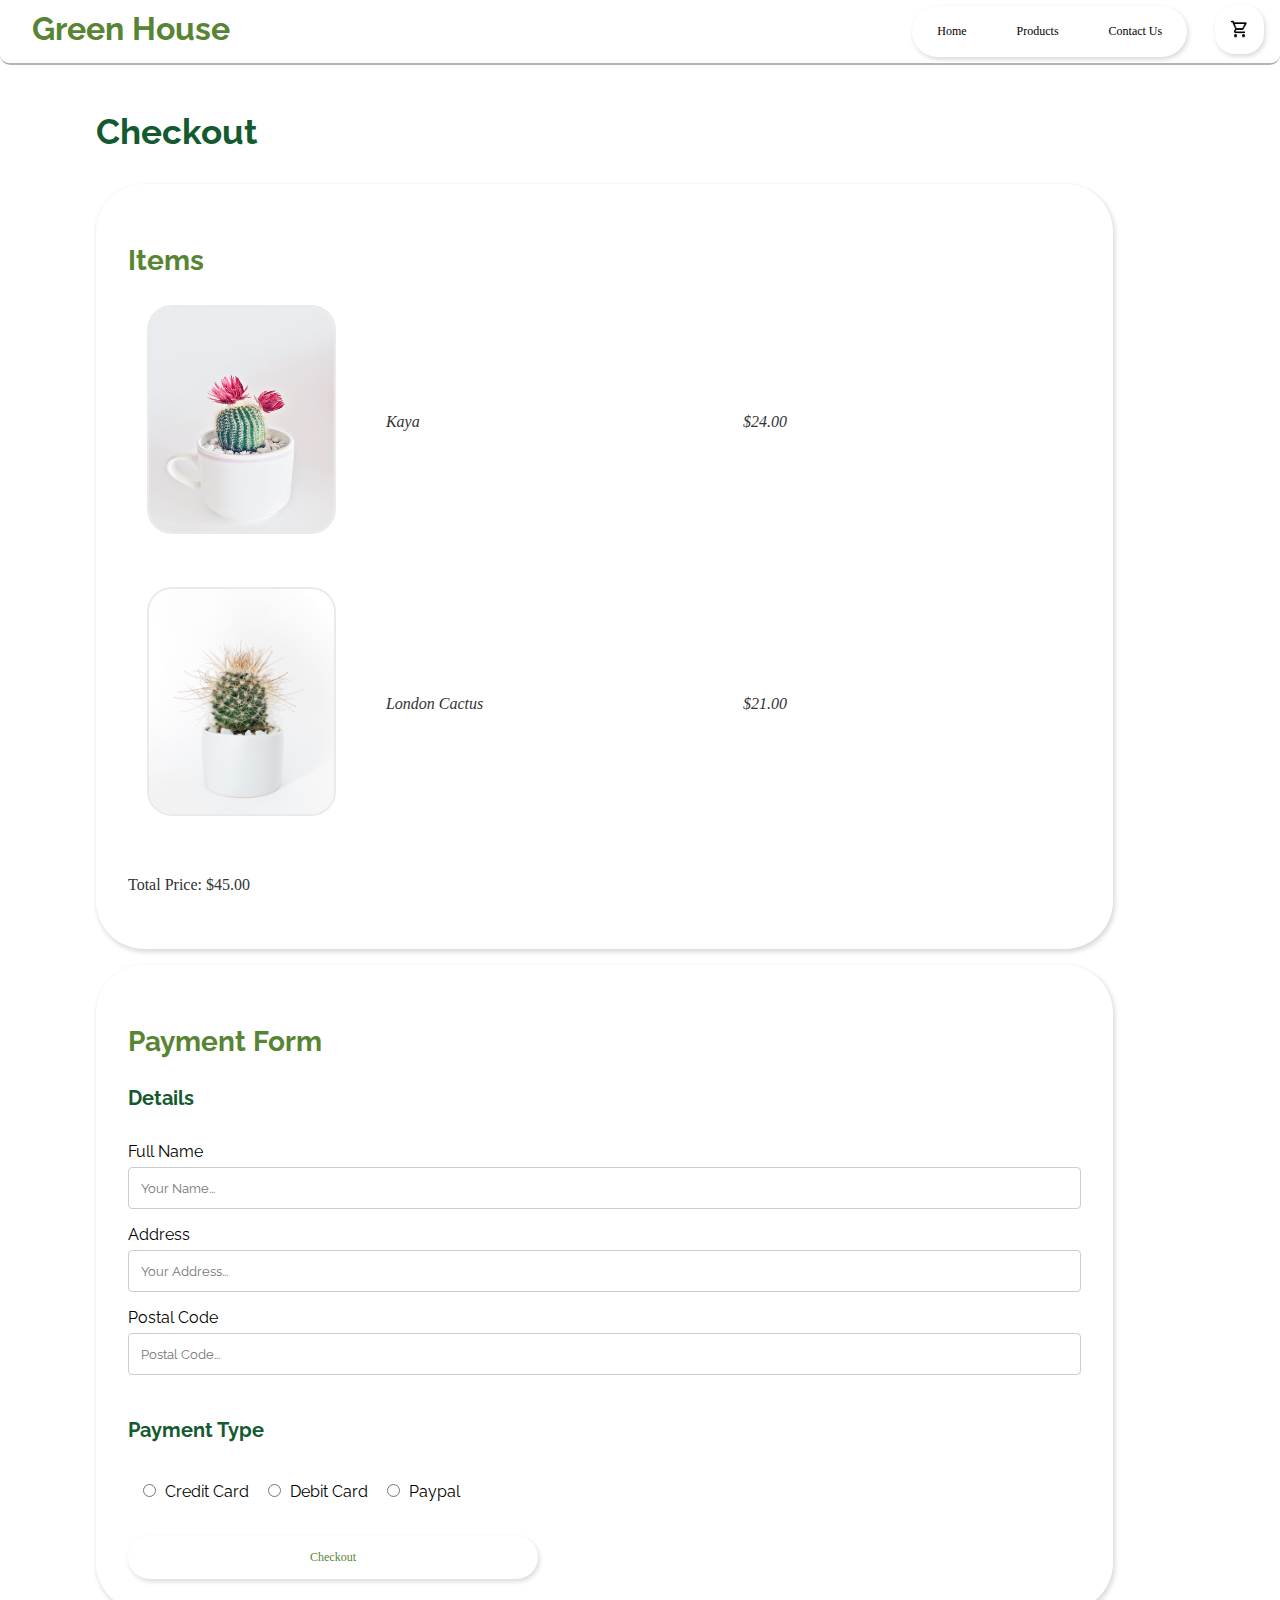
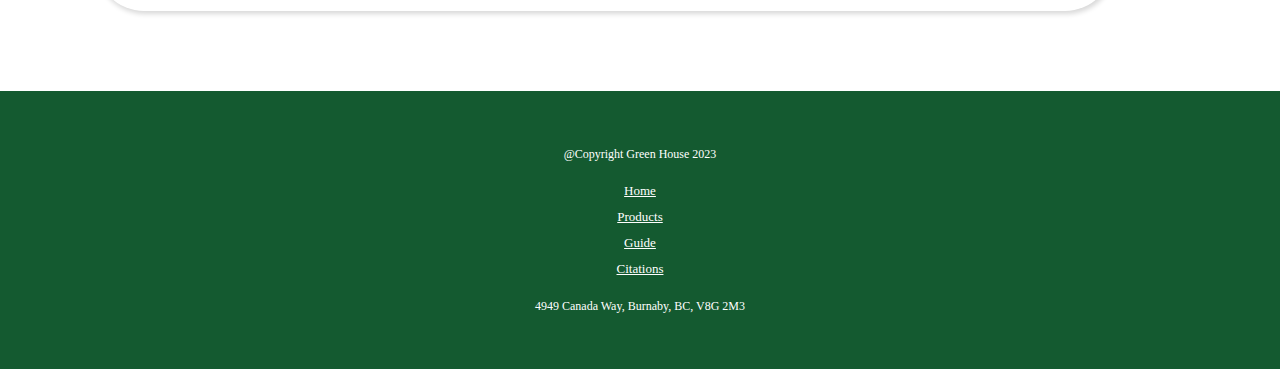
<file: checkout.html>
<!DOCTYPE html>
<html lang="en">
  <head>
    <meta charset="utf-8">
    <meta name="viewport" content="width=device-width, initial-scale=1">
    <title>P02 - Style Guide Template</title>
    <link href="css/main.css" rel="stylesheet">
    <script src="js/dropdown.js"></script>
  </head>
  <body>
    <header>
      <h1><a href="index.html" class="h1-link">Green House</a></h1>
      <nav>    
        <ul>   
          <li><a href="index.html">Home</a></li>
          <li><a href="product_listing.html">Products</a></li>
          <li><a href="contact_us.html">Contact Us</a></li>
        </ul>
      </nav>
      <a class="checkout-cart" href="checkout.html"> <img src="img/cart.png"
        alt = "image of a checkout cart" width="40" height="20"></a>
    </header>

    <div class = "navbar-container">
      <div class = "navbar">
        <input type="checkbox" id="myCheck" onclick="myFunction()">
        <label for="myCheck"><img src="img/menu.png" alt = "hamburger menu" width="25" height="25"></label>
        <h1>Green House</h1>
        <a class="checkout-cart" href="checkout.html"> <img src="img/cart.png"
              alt = "cart" width="40" height="20">
        </a>
      </div>
      <nav id="dropdown" style="display:none">
          <ul>   
            <li><a href="index.html">Home</a></li>
            <li><a href="product_listing.html">Products</a></li>
            <li><a href="contact_us.html">Contact Us</a></li>
        </ul>
      </nav>
    </div>

    <div id="combined-elements">
      <section class="element">
        <h2>Checkout</h2>
        <div id="combined-elements-checkout">
          <section class="element-checkout">
              <h3>Items</h3>
              <div class="checkout-container">
                <div class="checkout-item">
                  <a class="image-link"  href="kaya_page.html"> <img src="img/pink.jpg" alt = "image of a small cactus with pink flowers" width="185" 
                    height="225"></a>
                  <p class="item-name">Kaya</p>
                  <p class="item-name">$24.00</p>
                </div>

                <div class="checkout-item">
                  <a class="image-link"  href="london_cactus_page.html"> <img src="img/london.jpg" alt = "image of a cactus with long thorns" width="185" 
                    height="225"></a>
                    <p class="item-name">London Cactus</p>
                    <p class="item-name">$21.00</p>
                </div>

                <p>Total Price: $45.00</p>
              </div>
          </section>

          <section class="element-checkout">
            <h3>Payment Form</h3>

            <h4>Details</h4>
              <label for = "name"> Full Name</label>
              <input type="text" name = "name" id = "name" placeholder="Your Name...">
              <label for = "address"> Address</label>
              <input type="text" name = "address" id = "address" placeholder="Your Address..."> 
              <label for = "postal"> Postal Code</label>
              <input type="text" name = "postal" id = "postal" placeholder="Postal Code..."> 

              <h4>Payment Type</h4>
              <div id = "payment-radio">
                <input type="radio" id="visa" name="payment-method">
                <label for="visa">Credit Card</label>
                <input type="radio" id="debit" name="payment-method">
                <label for="debit">Debit Card</label>
                <input type="radio" id="pay" name="payment-method">
                <label for="pay">Paypal</label><br>
              </div>

              <a class="button-nav" href="#">Checkout</a>
          </section>
        </div>
      </section>
    </div>
    
    <footer>
      <div id = "footer-content">
        <p>@Copyright Green House 2023</p>
        <a href="index.html">Home</a>
        <a href="product_listing.html">Products</a>
        <a href="styleguide.html">Guide</a>
        <a href="citations.html">Citations</a>
        <p>4949 Canada Way, Burnaby, BC, V8G 2M3</p>
      </div>
    </footer>
  </body>

</html>
</file>
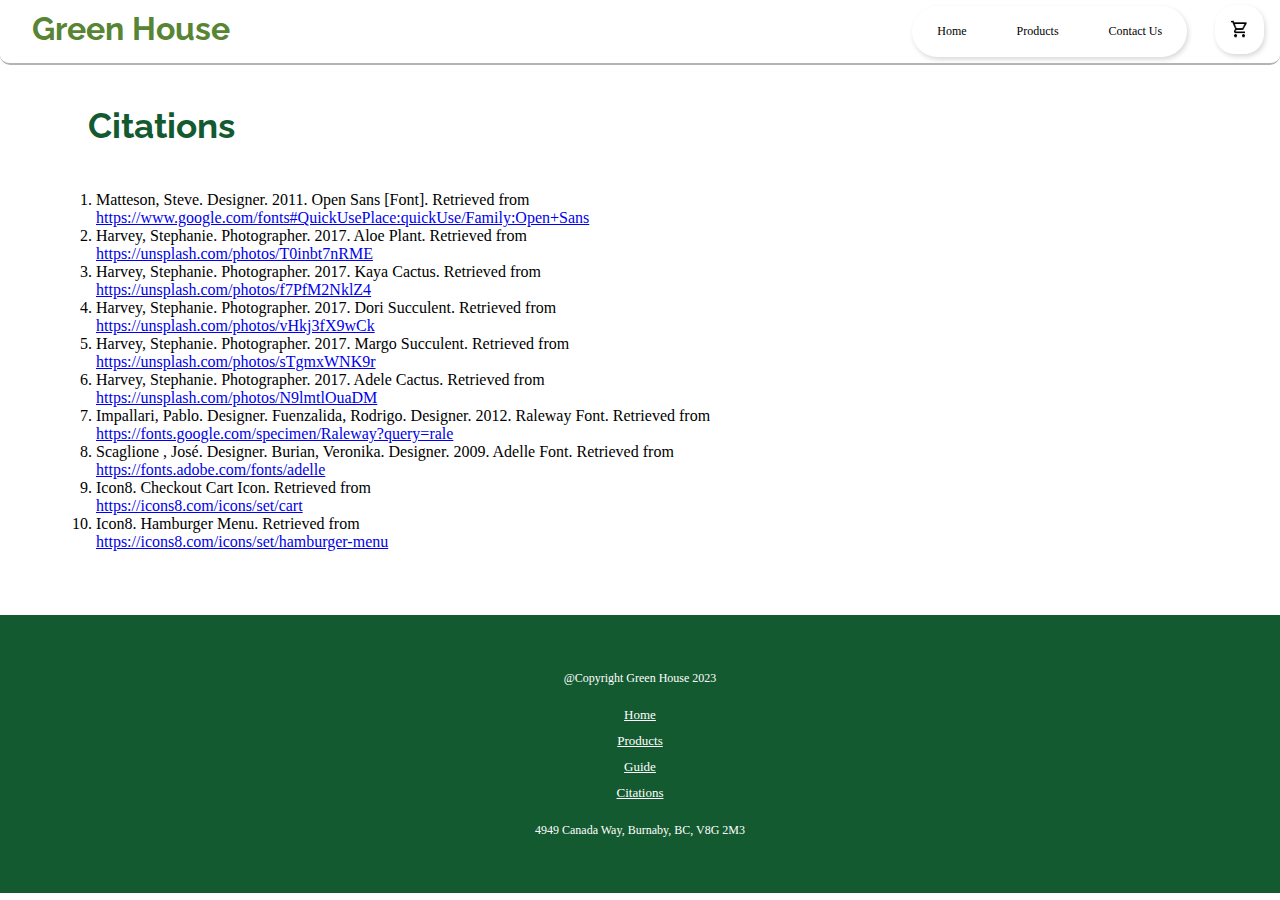
<file: citations.html>
<!DOCTYPE html>
<html lang="en">
  <head>
    <meta charset="utf-8">
    <meta name="viewport" content="width=device-width, initial-scale=1">
    <title>Green House</title>
    <link href="css/main.css" rel="stylesheet">
    <script src="dropdown.js"></script>
  </head>

  <body>
    <header>
      <h1>Green House</h1>
      <nav>    
        <ul>   
          <li><a href="index.html">Home</a></li>
          <li><a href="product_listing.html">Products</a></li>
          <li><a href="contact_us.html">Contact Us</a></li>
        </ul> 
      </nav>
      <a class="checkout-cart" href="checkout.html"> <img src="img/cart.png"
        alt = "image of a checkout cart" width="40" height="20"></a> 
  </header>

  <div class = "navbar-container">
    <div class = "navbar">
      <input type="checkbox" id="myCheck" onclick="myFunction()">
      <label for="myCheck"><img src="img/menu.png" alt = "hamburger menu" width="25" height="25"></label>
      <h1>Green House</h1>
      <a class="checkout-cart" href="checkout.html"> <img src="img/cart.png"
            alt = "cart" width="40" height="20">
      </a>
    </div>
    <nav id="dropdown" style="display:none">
        <ul>   
          <li><a href="index.html">Home</a></li>
          <li><a href="product_listing.html">Products</a></li>
          <li><a href="contact_us.html">Contact Us</a></li>
      </ul>
    </nav>
  </div>

  <h2 class="h2-headings">Citations</h2>
    <div id="citations">
      <ol>
        <li>Matteson, Steve. Designer. 2011. <strong>Open Sans [Font]</strong>. Retrieved from <a href="https://www.google.com/fonts#QuickUsePlace:quickUse/Family:Open+Sans">https://www.google.com/fonts#QuickUsePlace:quickUse/Family:Open+Sans</a></li>
        <li>Harvey, Stephanie. Photographer. 2017. Aloe Plant. Retrieved from <a href= "https://unsplash.com/photos/T0inbt7nRME">https://unsplash.com/photos/T0inbt7nRME</a></li>
        <li>Harvey, Stephanie. Photographer. 2017. Kaya Cactus. Retrieved from <a href= "https://unsplash.com/photos/f7PfM2NklZ4">https://unsplash.com/photos/f7PfM2NklZ4</a></li>
        <li>Harvey, Stephanie. Photographer. 2017. Dori Succulent. Retrieved from <a href= "https://unsplash.com/photos/vHkj3fX9wCk">https://unsplash.com/photos/vHkj3fX9wCk</a></li>
        <li>Harvey, Stephanie. Photographer. 2017. Margo Succulent. Retrieved from <a href= "https://unsplash.com/photos/sTgmxWNK9rY">https://unsplash.com/photos/sTgmxWNK9r</a></li>
        <li>Harvey, Stephanie. Photographer. 2017. Adele Cactus. Retrieved from <a href= "https://unsplash.com/photos/N9lmtlOuaDM">https://unsplash.com/photos/N9lmtlOuaDM</a></li>
        <li> Impallari, Pablo. Designer. Fuenzalida, Rodrigo. Designer. 2012. Raleway Font. Retrieved from <a href = https://fonts.google.com/specimen/Raleway> https://fonts.google.com/specimen/Raleway?query=rale </a> </li>
        <li> Scaglione , José. Designer. Burian, Veronika. Designer. 2009. Adelle Font. Retrieved from <a href = https://fonts.adobe.com/fonts/adelle> https://fonts.adobe.com/fonts/adelle </a> </li>
        <li> Icon8. Checkout Cart Icon. Retrieved from <a href = https://icons8.com/icons/set/cart> https://icons8.com/icons/set/cart </a> </li>
        <li> Icon8. Hamburger Menu. Retrieved from <a href = https://icons8.com/icons/set/hamburger-menu> https://icons8.com/icons/set/hamburger-menu </a> </li>
      </ol>
    </div>

    <footer>
        <div id = "footer-content">
          <p>@Copyright Green House 2023</p>
          <a href="index.html">Home</a>
          <a href="product_listing.html">Products</a>
          <a href="styleguide.html">Guide</a>
          <a href="citations.html">Citations</a>
          <p>4949 Canada Way, Burnaby, BC, V8G 2M3</p>
        </div>
      </footer>

  </body>
</html>
</file>
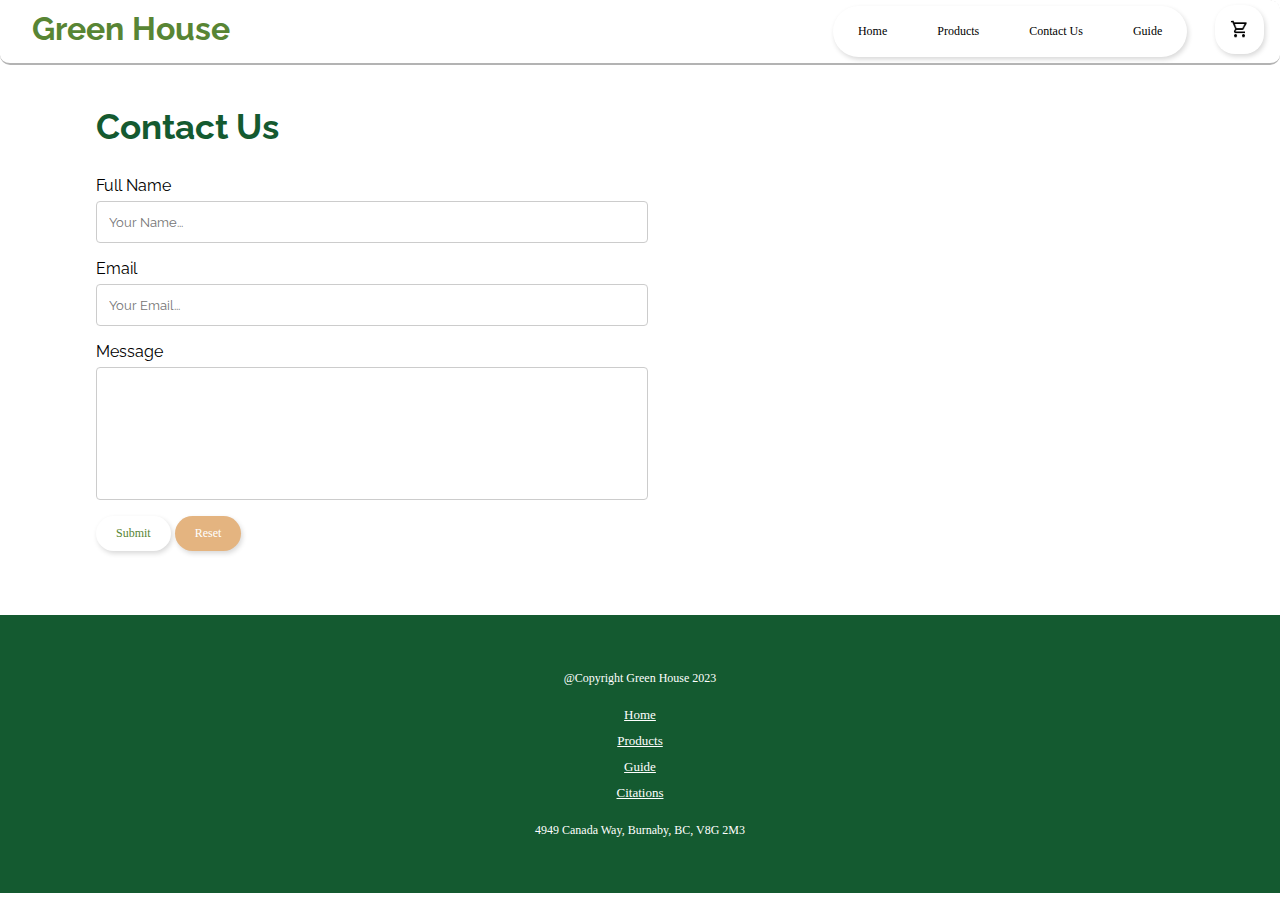
<file: contact_us.html>
<!DOCTYPE html>
<html lang="en">
  <head>

    <meta charset="utf-8">
    <meta name="viewport" content="width=device-width, initial-scale=1">
    <title>Green House</title>
    <link href="css/main.css" rel="stylesheet">
    <script src="js/dropdown.js"></script>

  </head>
  <body>
    <header>
      <h1>Green House</h1>
      <nav>    
        <ul>   
          <li><a href="index.html">Home</a></li>
          <li><a href="product_listing.html">Products</a></li>
          <li><a href="contact_us.html">Contact Us</a></li>
          <li id="guide_nav"><a href="styleguide.html">Guide</a></li>
        </ul>
      </nav>
      <a class="checkout-cart" href="checkout.html"> <img src="img/cart.png"
        alt = "image of a checkout cart" width="40" height="20"></a>
    </header>

    <div class = "navbar-container">
      <div class = "navbar">
        <input type="checkbox" id="myCheck" onclick="myFunction()">
        <label for="myCheck"><img src="img/menu.png" alt = "hamburger menu" width="25" height="25"></label>
        <h1>Green House</h1>
        <a class="checkout-cart" href="checkout.html"> <img src="img/cart.png"
              alt = "cart" width="40" height="20">
        </a>
      </div>
      <nav id="dropdown" style="display:none">
          <ul>   
            <li><a href="index.html">Home</a></li>
            <li><a href="product_listing.html">Products</a></li>
            <li><a href="contact_us.html">Contact Us</a></li>
            <li><a href="styleguide.html">Guide</a></li>
        </ul>
      </nav>
    </div>

    <div class="element-home">
        <div class="element-contact">
          <h2>Contact Us</h2>
              <label for = "name"> Full Name</label>
              <input type="text" name = "name" id = "name" placeholder="Your Name...">
              <label for = "email"> Email</label>
              <input type="text" name = "email" id = "email" placeholder="Your Email..."> 
              <label for = "message"> Message</label>
              <input type="text" name = "message" id = "message"> 
  
              <input type="submit" name="submit" value="Submit">
              <input type="reset" name="reset" value="Reset">
        </div>
      </div>

      <footer>
        <div id = "footer-content">
          <p>@Copyright Green House 2023</p>
          <a href="index.html">Home</a>
          <a href="product_listing.html">Products</a>
          <a href="styleguide.html">Guide</a>
          <a href="citations.html">Citations</a>
          <p>4949 Canada Way, Burnaby, BC, V8G 2M3</p>
        </div>
      </footer>
  </body>
</html>
</file>
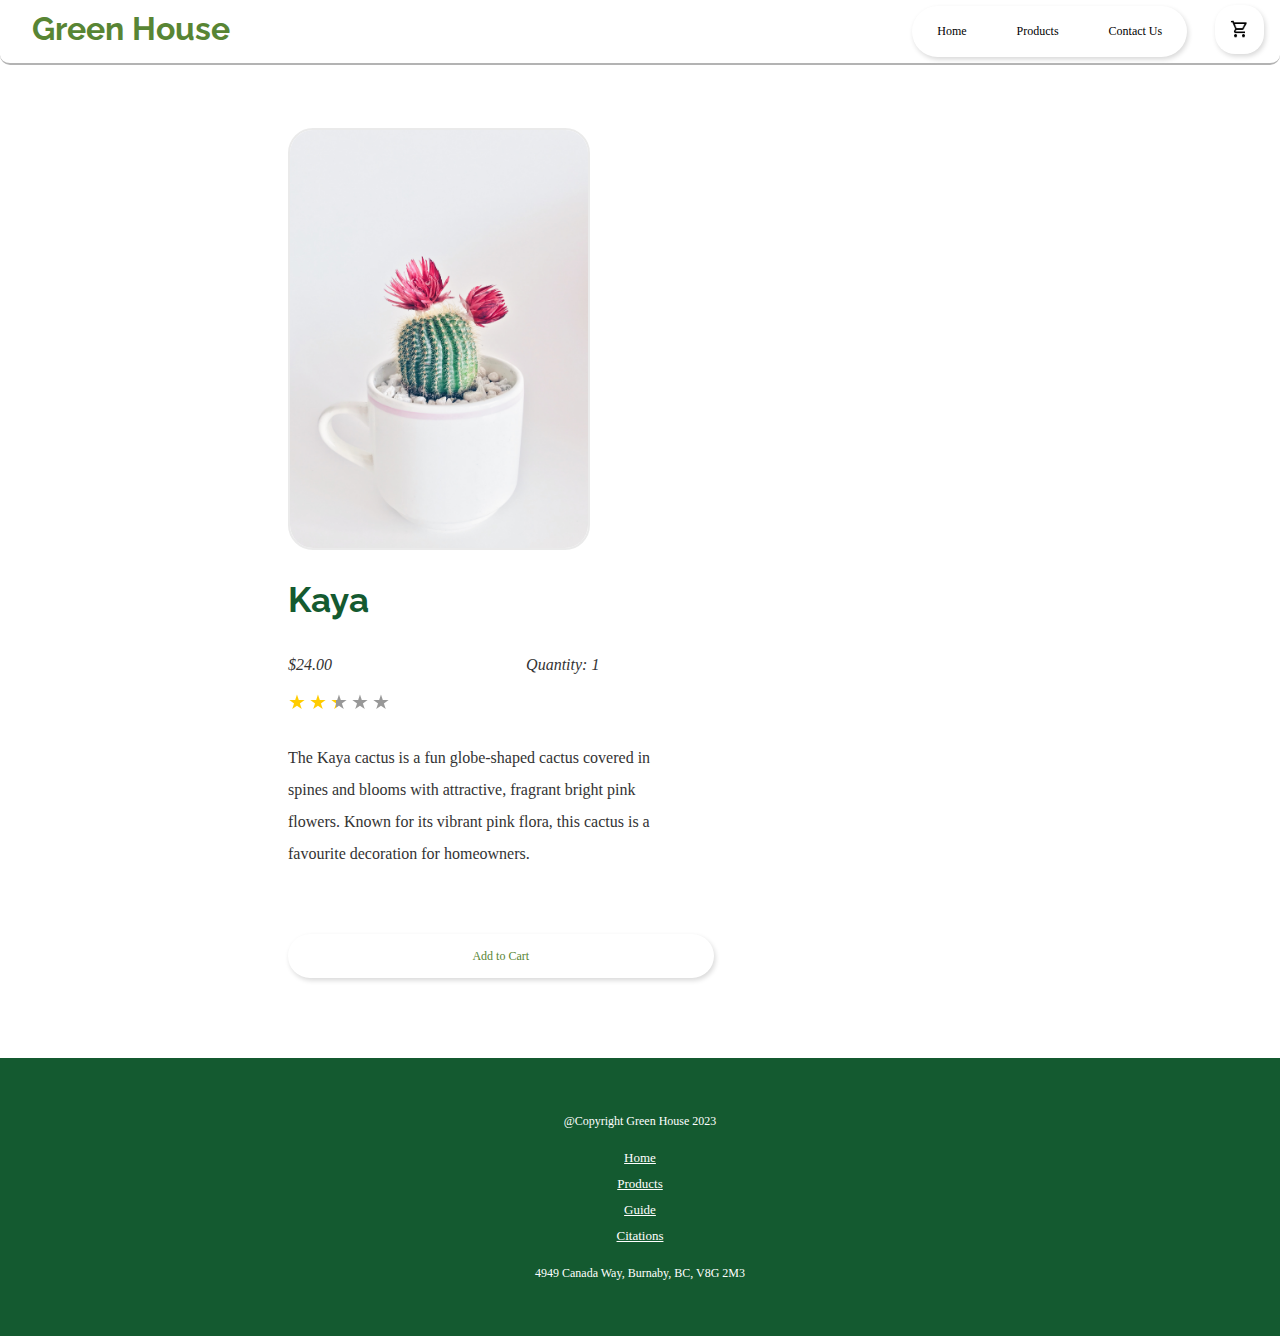
<file: kaya_page.html>
<!DOCTYPE html>
<html lang="en">
  <head>
    <meta charset="utf-8">
    <meta name="viewport" content="width=device-width, initial-scale=1">
    <title>P02 - Style Guide Template</title>
    <link href="css/main.css" rel="stylesheet">
    <script src="js/dropdown.js"></script>
  </head>

  <body>
    <header>
      <h1><a href="index.html" class="h1-link">Green House</a></h1>
      <nav>    
        <ul>   
          <li><a href="index.html">Home</a></li>
          <li><a href="product_listing.html">Products</a></li>
          <li><a href="contact_us.html">Contact Us</a></li>
        </ul> 
      </nav>
      <a class="checkout-cart" href="checkout.html"> <img src="img/cart.png"
        alt = "image of a checkout cart" width="40" height="20"></a>
      
    </header>

    <div class = "navbar-container">
      <div class = "navbar">
        <input type="checkbox" id="myCheck" onclick="myFunction()">
        <label for="myCheck"><img src="img/menu.png" alt = "hamburger menu" width="25" height="25"></label>
        <h1>Green House</h1>
        <a class="checkout-cart" href="checkout.html"> <img src="img/cart.png"
              alt = "cart" width="40" height="20">
        </a>
      </div>
      <nav id="dropdown" style="display:none">
          <ul>   
            <li><a href="index.html">Home</a></li>
            <li><a href="product_listing.html">Products</a></li>
            <li><a href="contact_us.html">Contact Us</a></li>
        </ul>
      </nav>
    </div>

    <div id="product_page">
        <img src="img/pink.jpg" alt = "image of a cactus with long thorns" width="300" 
            height="350">
        <section id="product_details">
            <h2>Kaya</h2>
            <div id="price-quantity-container">
              <p id="price">$24.00</p>
              <p id="quantity"> Quantity: 1</p>
            </div>

            <div class="Stars" style="--rating: 2.3;"></div>
            
            <p id="product_description">The Kaya cactus is a fun globe-shaped cactus covered in
              spines and blooms with attractive, fragrant bright pink flowers.
              Known for its vibrant pink flora, this cactus is a favourite decoration for homeowners.</p>

            <a class="button-nav" href="checkout.html">Add to Cart</a>
        </section>
      </div>
    <footer>
      <div id = "footer-content">
        <p>@Copyright Green House 2023</p>
        <a href="index.html">Home</a>
        <a href="product_listing.html">Products</a>
        <a href="styleguide.html">Guide</a>
        <a href="citations.html">Citations</a>
        <p>4949 Canada Way, Burnaby, BC, V8G 2M3</p>
      </div>
    </footer>
  </body>



</html>
</file>
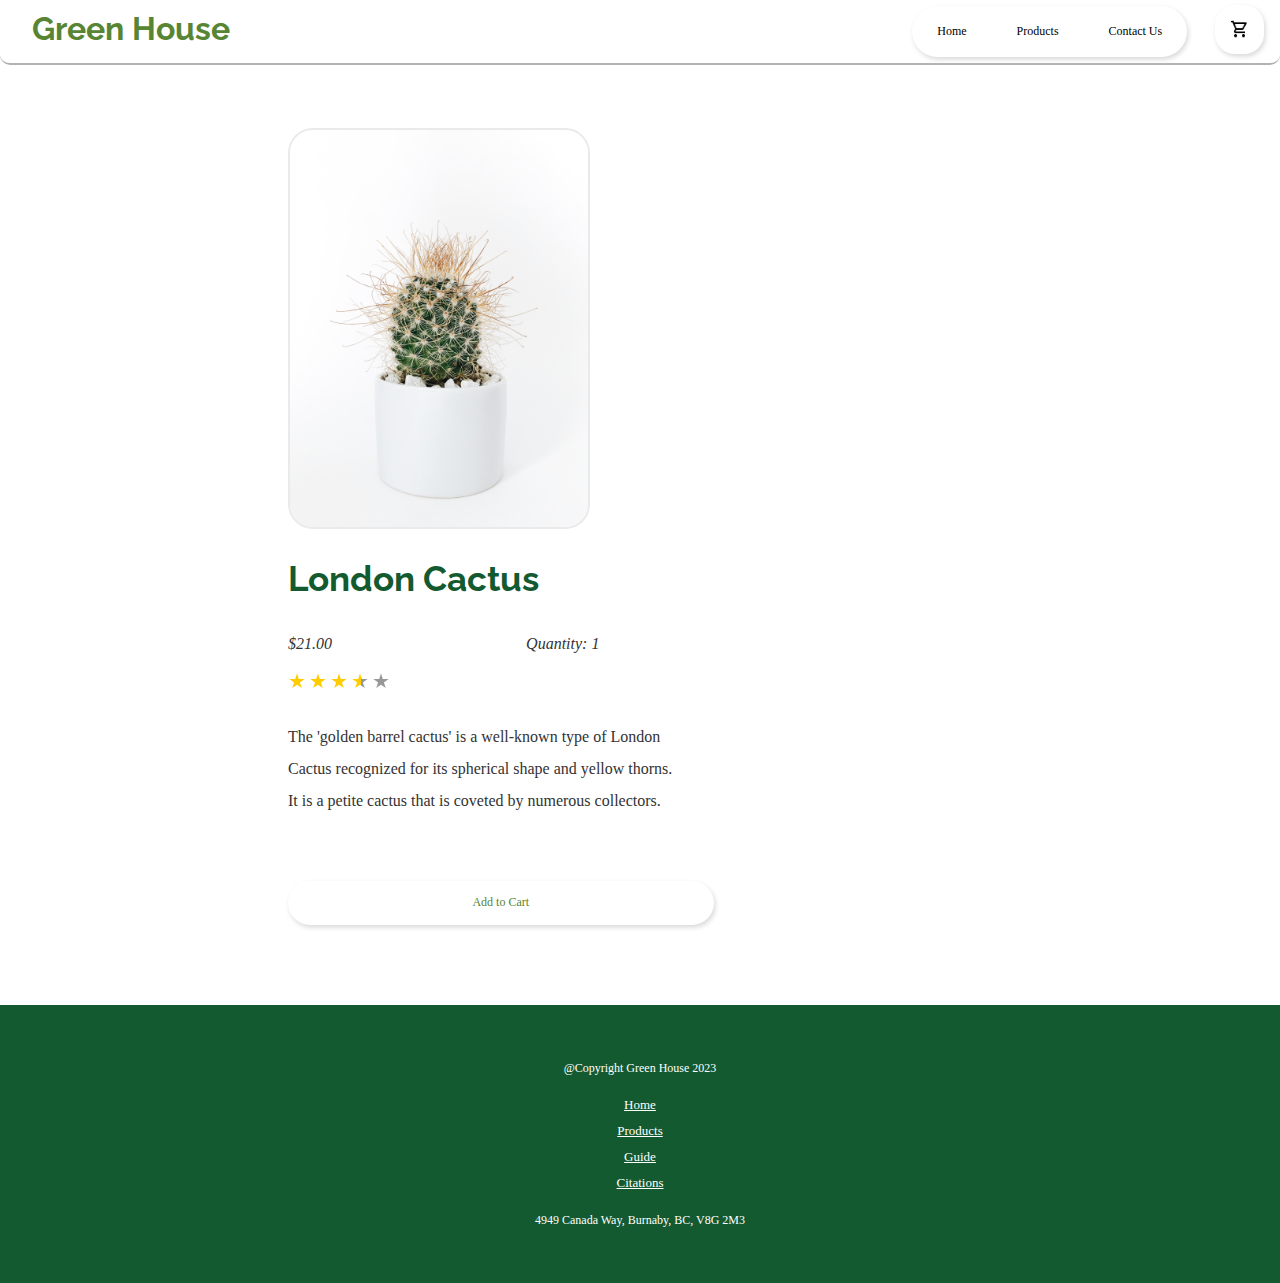
<file: london_cactus_page.html>
<!DOCTYPE html>
<html lang="en">
  <head>
    <meta charset="utf-8">
    <meta name="viewport" content="width=device-width, initial-scale=1">
    <title>P02 - Style Guide Template</title>
    <link href="css/main.css" rel="stylesheet">
    <script src="js/dropdown.js"></script>
  </head>

  <body>
    <header>
      <h1><a href="index.html" class="h1-link">Green House</a></h1>
      <nav>    
        <ul>   
          <li><a href="index.html">Home</a></li>
          <li><a href="product_listing.html">Products</a></li>
          <li><a href="contact_us.html">Contact Us</a></li>
        </ul> 
      </nav>
      <a class="checkout-cart" href="checkout.html"> <img src="img/cart.png"
        alt = "image of a checkout cart" width="40" height="20"></a>
      
    </header>

    <div class = "navbar-container">
      <div class = "navbar">
        <input type="checkbox" id="myCheck" onclick="myFunction()">
        <label for="myCheck"><img src="img/menu.png" alt = "hamburger menu" width="25" height="25"></label>
        <h1>Green House</h1>
        <a class="checkout-cart" href="checkout.html"> <img src="img/cart.png"
              alt = "cart" width="40" height="20">
        </a>
      </div>
      <nav id="dropdown" style="display:none">
          <ul>   
            <li><a href="index.html">Home</a></li>
            <li><a href="product_listing.html">Products</a></li>
            <li><a href="contact_us.html">Contact Us</a></li>
        </ul>
      </nav>
    </div>

    <div id="product_page">
        <img src="img/london.jpg" alt = "image of a cactus with long thorns" width="300" 
            height="350">
        <section id="product_details">
            <h2>London Cactus</h2>

            <div id="price-quantity-container">
              <p id="price">$21.00</p>
              <p id="quantity"> Quantity: 1</p>
            </div>

            <div class="Stars" style="--rating: 3.5;"></div>

            <p id="product_description">The 'golden barrel cactus' is a well-known type of London Cactus
              recognized for its spherical shape and yellow thorns. It is a petite cactus that is coveted by numerous collectors.</p>

            <a class="button-nav" href="checkout.html">Add to Cart</a>
        </section>
      </div>

    <footer>
      <div id = "footer-content">
        <p>@Copyright Green House 2023</p>
        <a href="index.html">Home</a>
        <a href="product_listing.html">Products</a>
        <a href="styleguide.html">Guide</a>
        <a href="citations.html">Citations</a>
        <p>4949 Canada Way, Burnaby, BC, V8G 2M3</p>
      </div>
    </footer>
  </body>



</html>
</file>
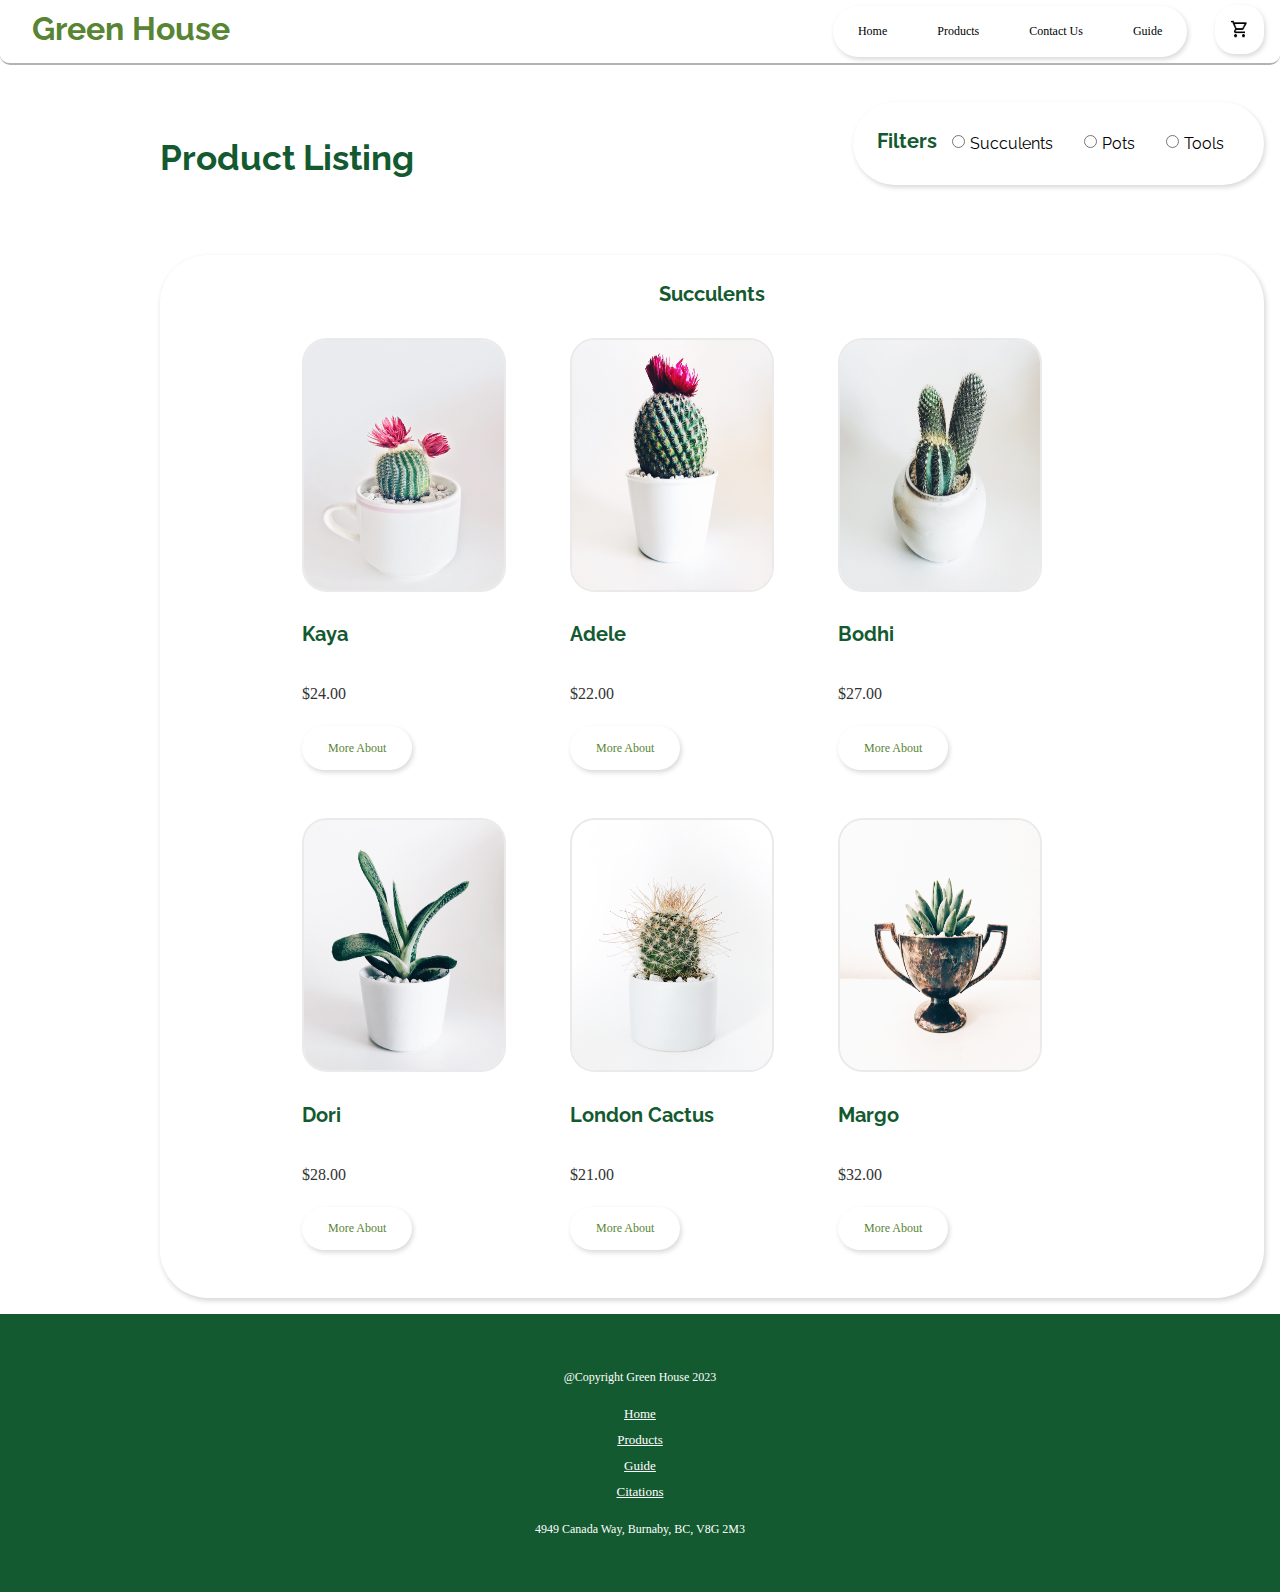
<file: product_listing.html>
<!DOCTYPE html>
<html lang="en">
  <head>
    <meta charset="utf-8">
    <meta name="viewport" content="width=device-width, initial-scale=1">
    <title>P02 - Style Guide Template</title>
    <link href="css/main.css" rel="stylesheet">
    <script src="js/dropdown.js"></script>
  </head>

  <body>
    <header>
      <h1>Green House</h1>
      <nav>    
        <ul>   
          <li><a href="index.html">Home</a></li>
          <li><a href="product_listing.html">Products</a></li>
          <li><a href="contact_us.html">Contact Us</a></li>
          <li id="guide_nav"><a href="styleguide.html">Guide</a></li>
        </ul> 
      </nav>
      <a class="checkout-cart" href="checkout.html"> <img src="img/cart.png"
        alt = "image of a checkout cart" width="40" height="20"></a>
      
    </header>

    <div class = "navbar-container">
      <div class = "navbar">
        <input type="checkbox" id="myCheck" onclick="myFunction()">
        <label for="myCheck"><img src="img/menu.png" alt = "hamburger menu" width="25" height="25"></label>
        <h1>Green House</h1>
        <a class="checkout-cart" href="checkout.html"> <img src="img/cart.png"
              alt = "cart" width="40" height="20">
        </a>
      </div>
      <nav id="dropdown" style="display:none">
          <ul>   
            <li><a href="index.html">Home</a></li>
            <li><a href="product_listing.html">Products</a></li>
            <li><a href="contact_us.html">Contact Us</a></li>
            <li><a href="styleguide.html">Guide</a></li>
        </ul>
      </nav>
    </div>

      <section id="product-listing-elements">
        <h2>Product Listing</h2>
          <div id="filters-container">
            <h4>Filters</h4>
            <div id="filters-content-container">
              <div class="filter-content">
                <input type="radio" id="succulent" name="filter-checked">
                <label for="succulent">Succulents</label>
              </div>
              <div class="filter-content">
                <input type="radio" id="pots" name="filter-checked">
                <label for="pots">Pots</label>
              </div>
                <div class="filter-content">
                <input type="radio" id="tools" name="filter-checked">
                <label for="tools">Tools</label>
              </div>
            </div>
          </div>

          <div class="products">
            <h4>Succulents</h4>
            <div class="elements-div">
              <div class="item-box">
                <a class="image-link"  href="kaya_page.html"> <img src="img/pink.jpg" alt = "image of a small cactus with pink flowers" width="200" 
                  height="250"></a>
                <h4>Kaya</h4>
                <p>$24.00</p>
                <a class="button-nav" href="kaya_page.html">More About</a>
              </div>

            <div class="item-box">
              <a class="image-link"  href="london_cactus_page.html"> <img src="img/adele.jpg" alt = "image of a cactus with a pink succulent" width="200" 
              height="250"></a>
              <h4>Adele</h4>
              <p>$22.00</p>
              <a class="button-nav" href="london_cactus_page.html">More About</a>
            </div>

            <div class="item-box">
              <a class="image-link"  href="london_cactus_page.html"> <img src="img/bodhi.jpg" alt = "image of several mini cactus" width="200" 
              height="250"></a>
              <h4>Bodhi</h4>
              <p>$27.00</p>
              <a class="button-nav" href="london_cactus_page.html">More About</a>
            </div>

            <div class="item-box">
              <a class="image-link"  href="london_cactus_page.html"> <img src="img/dori.jpg" alt = "image of a green succulent" width="200" 
              height="250"></a>
              <h4>Dori</h4>
              <p>$28.00</p>
              <a class="button-nav" href="london_cactus_page.html">More About</a>
            </div>

            <div class="item-box">
              <a class="image-link"  href="london_cactus_page.html"> <img src="img/london.jpg" alt = "image of a cactus with long thorns" width="200" 
              height="250"></a>
              <h4>London Cactus</h4>
              <p>$21.00</p>
              <a class="button-nav" href="london_cactus_page.html">More About</a>
            </div>

            <div class="item-box">
              <a class="image-link"  href="london_cactus_page.html"> <img src="img/margo.jpg" alt = "image of a green succulent in a bronze goblet" width="200" 
              height="250"></a>
              <h4>Margo</h4>
              <p>$32.00</p>
              <a class="button-nav" href="london_cactus_page.html">More About</a>
            </div>
          </div>
        </div>
  </section>
    
  <footer>
    <div id = "footer-content">
      <p>@Copyright Green House 2023</p>
      <a href="index.html">Home</a>
      <a href="product_listing.html">Products</a>
      <a href="styleguide.html">Guide</a>
      <a href="citations.html">Citations</a>
      <p>4949 Canada Way, Burnaby, BC, V8G 2M3</p>
    </div>
  </footer>
</body>

</html>
</file>
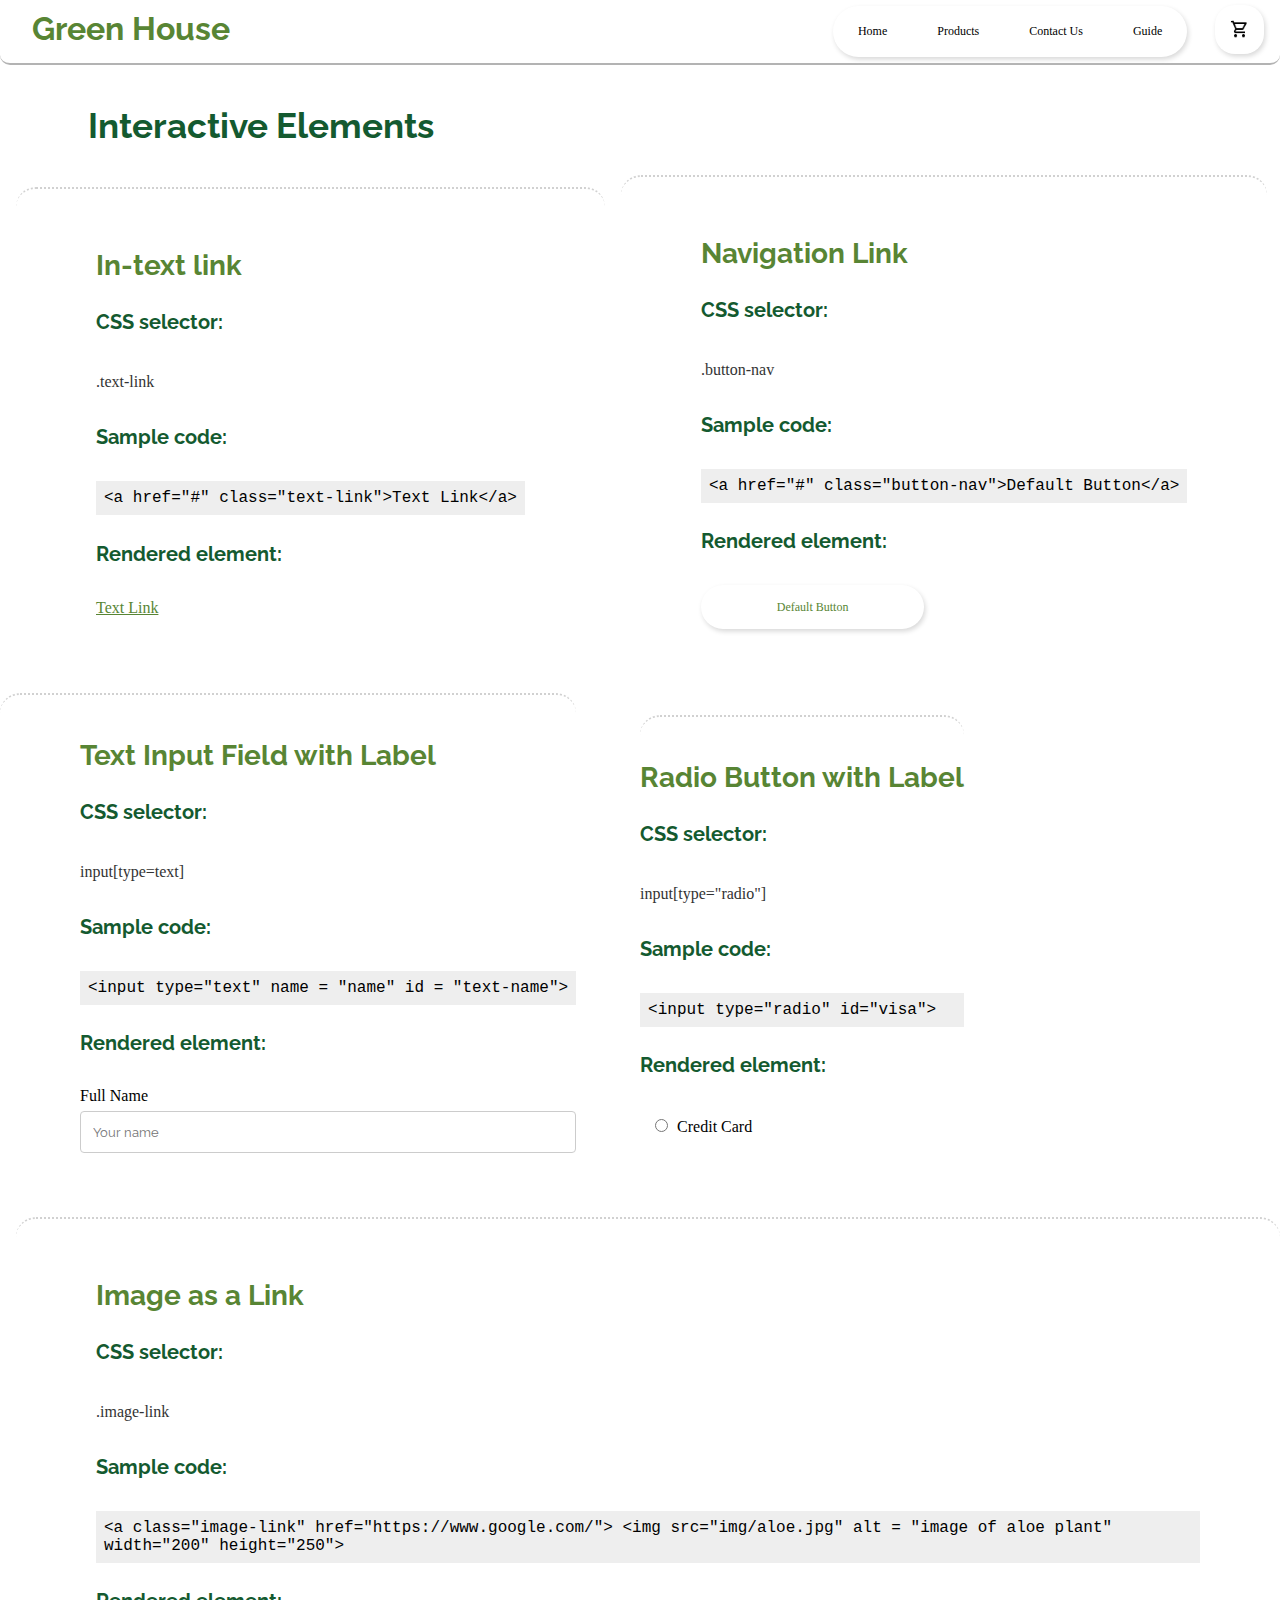
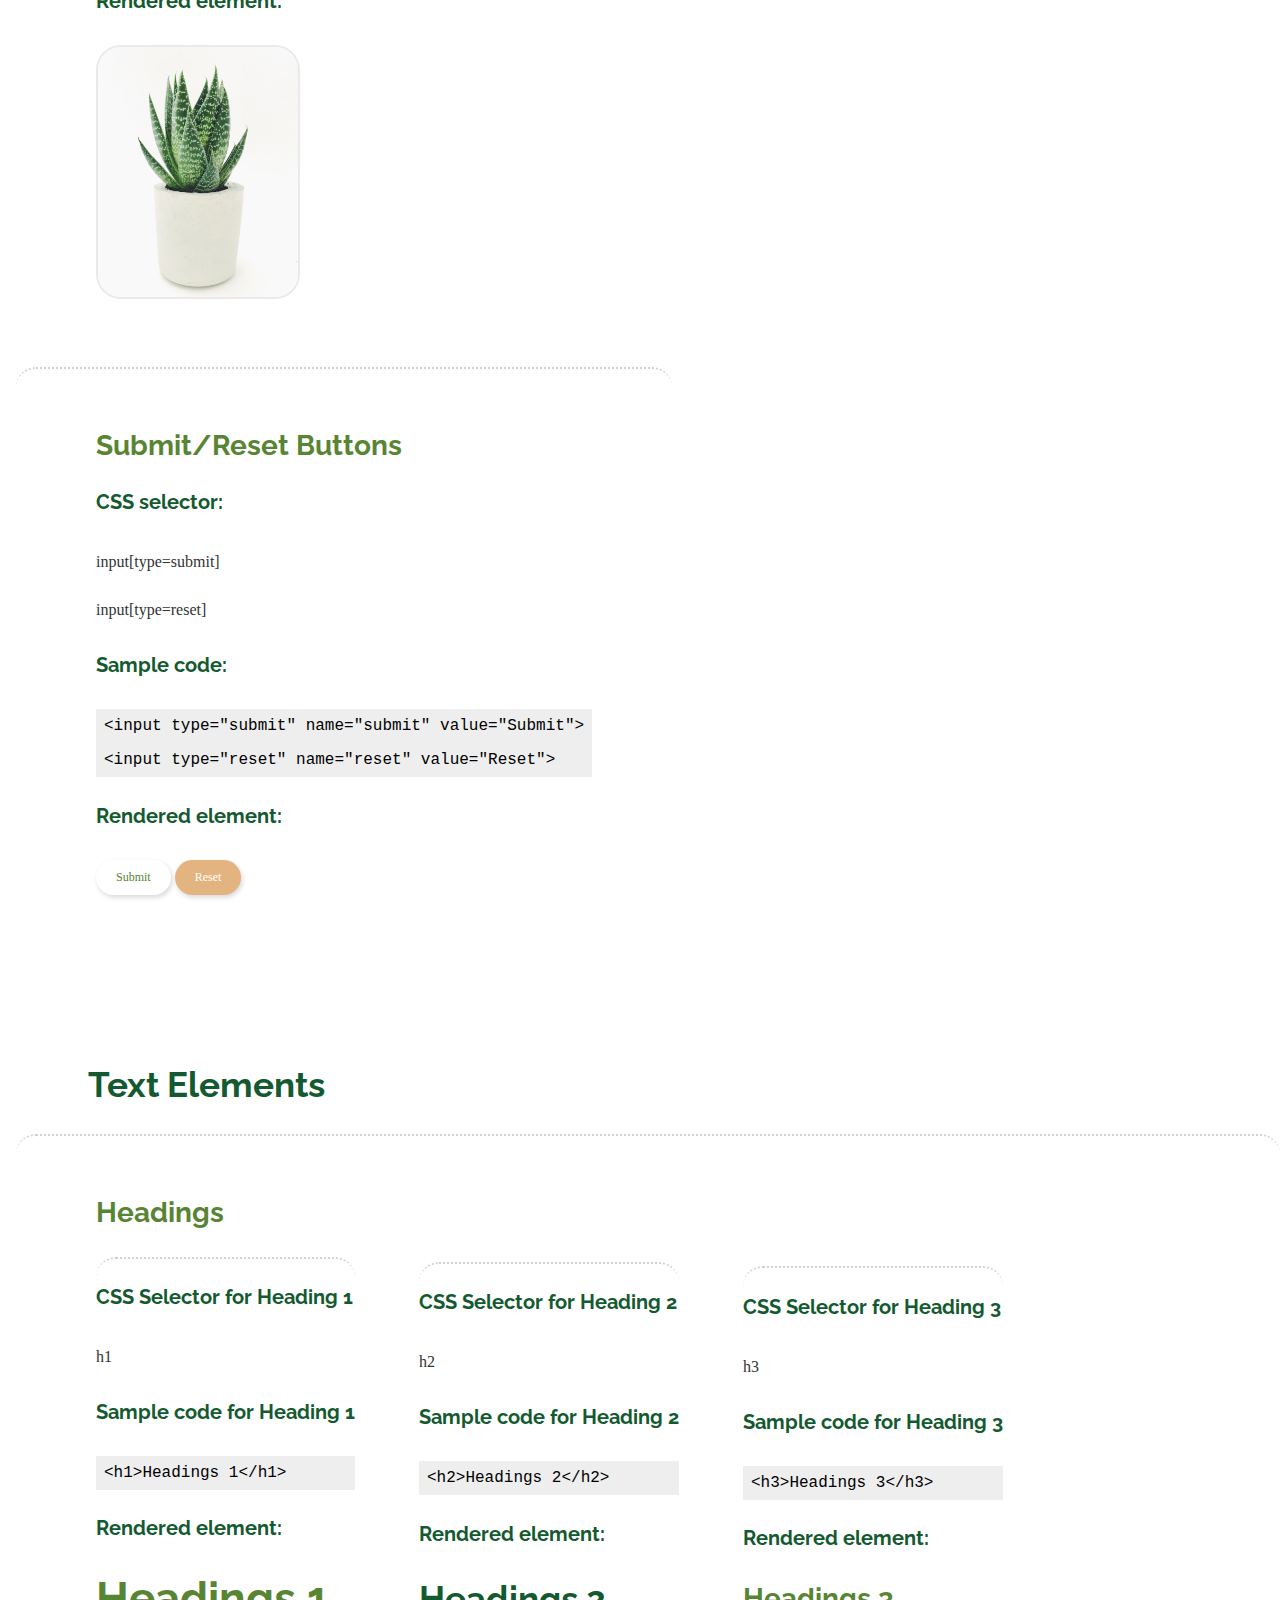
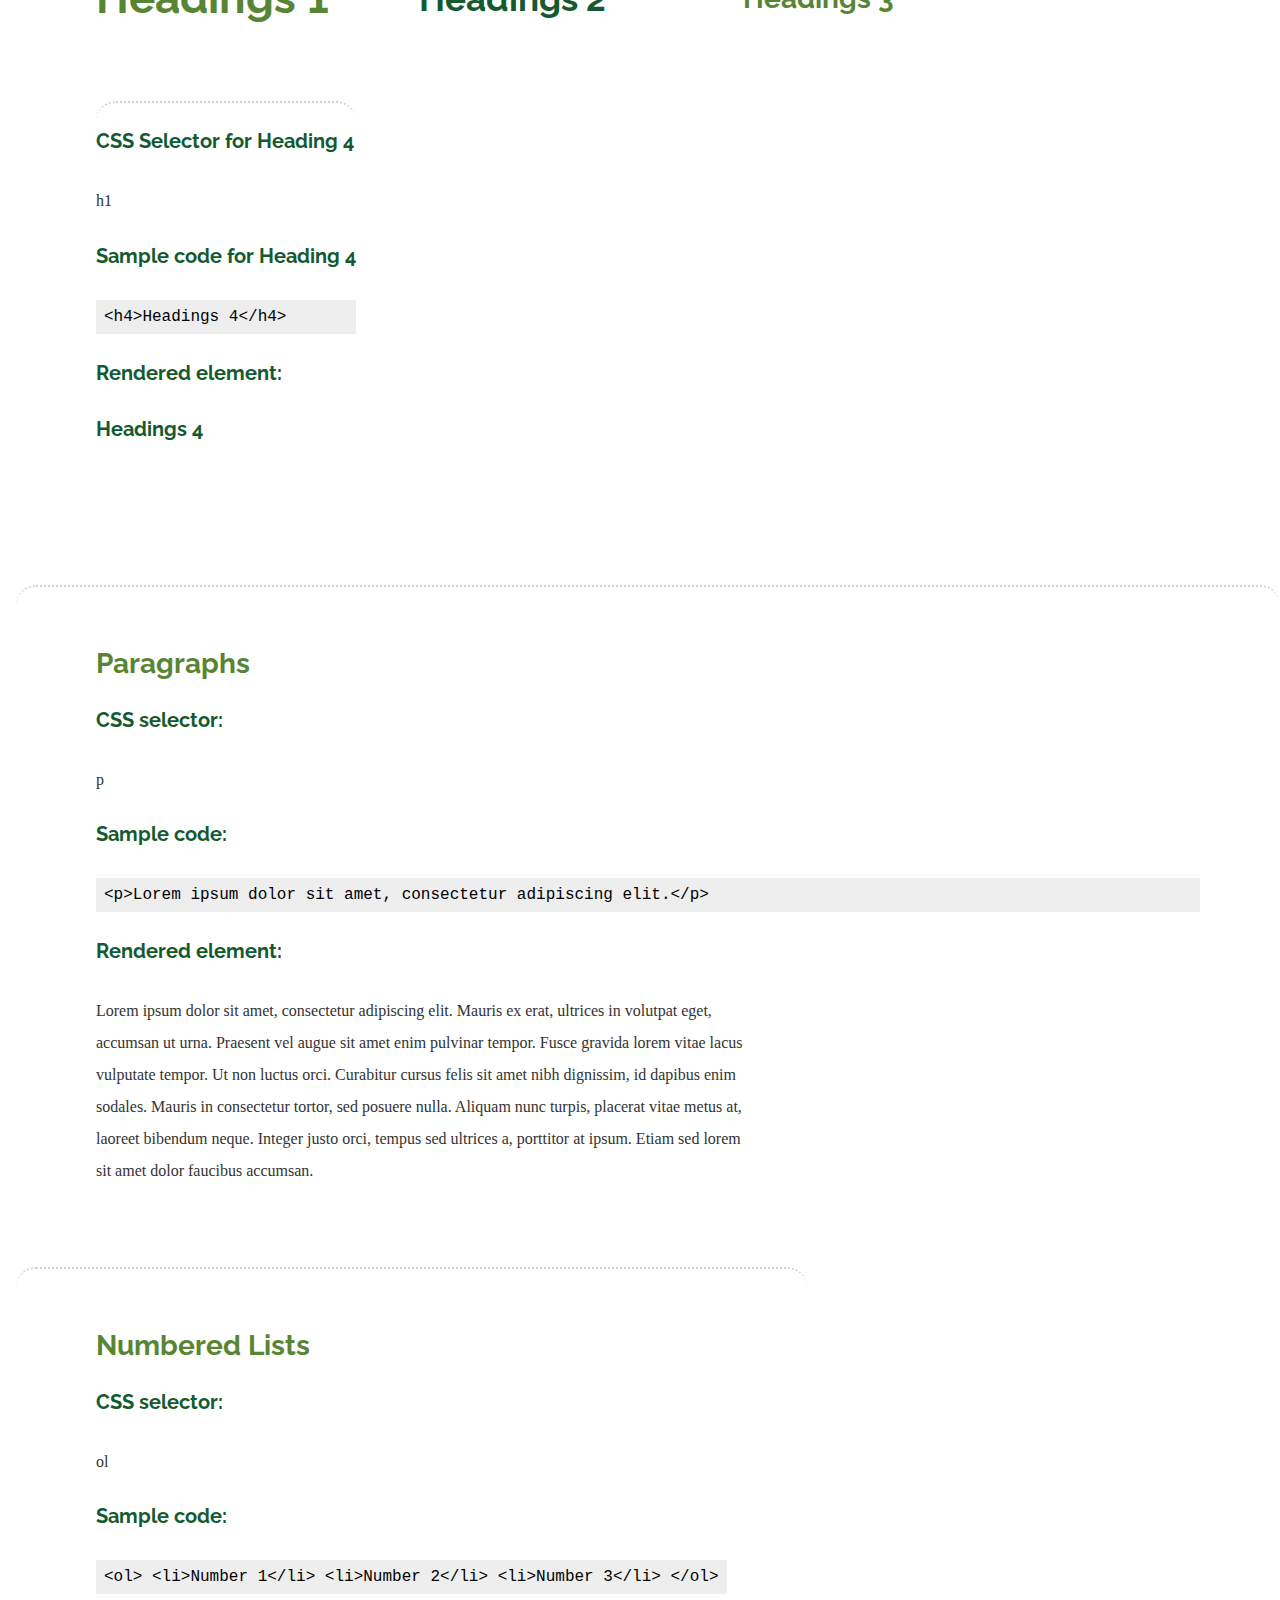
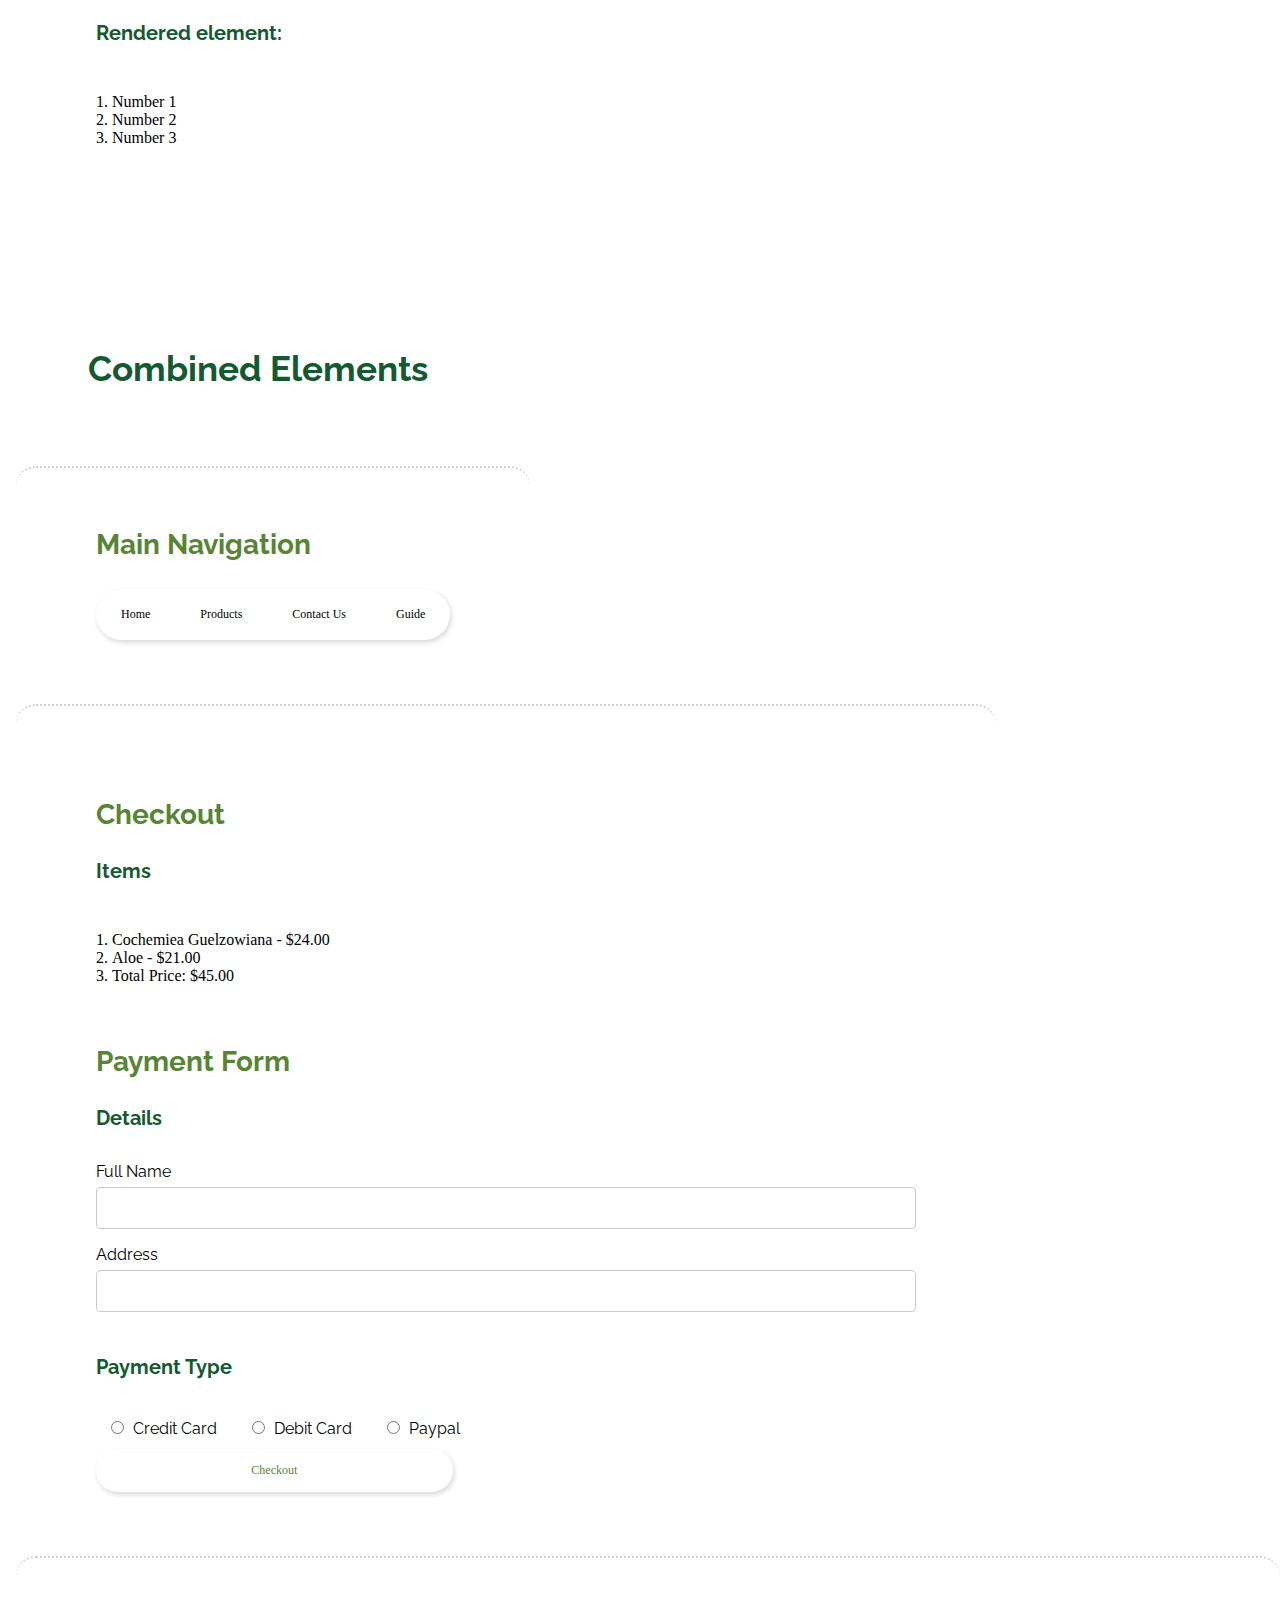
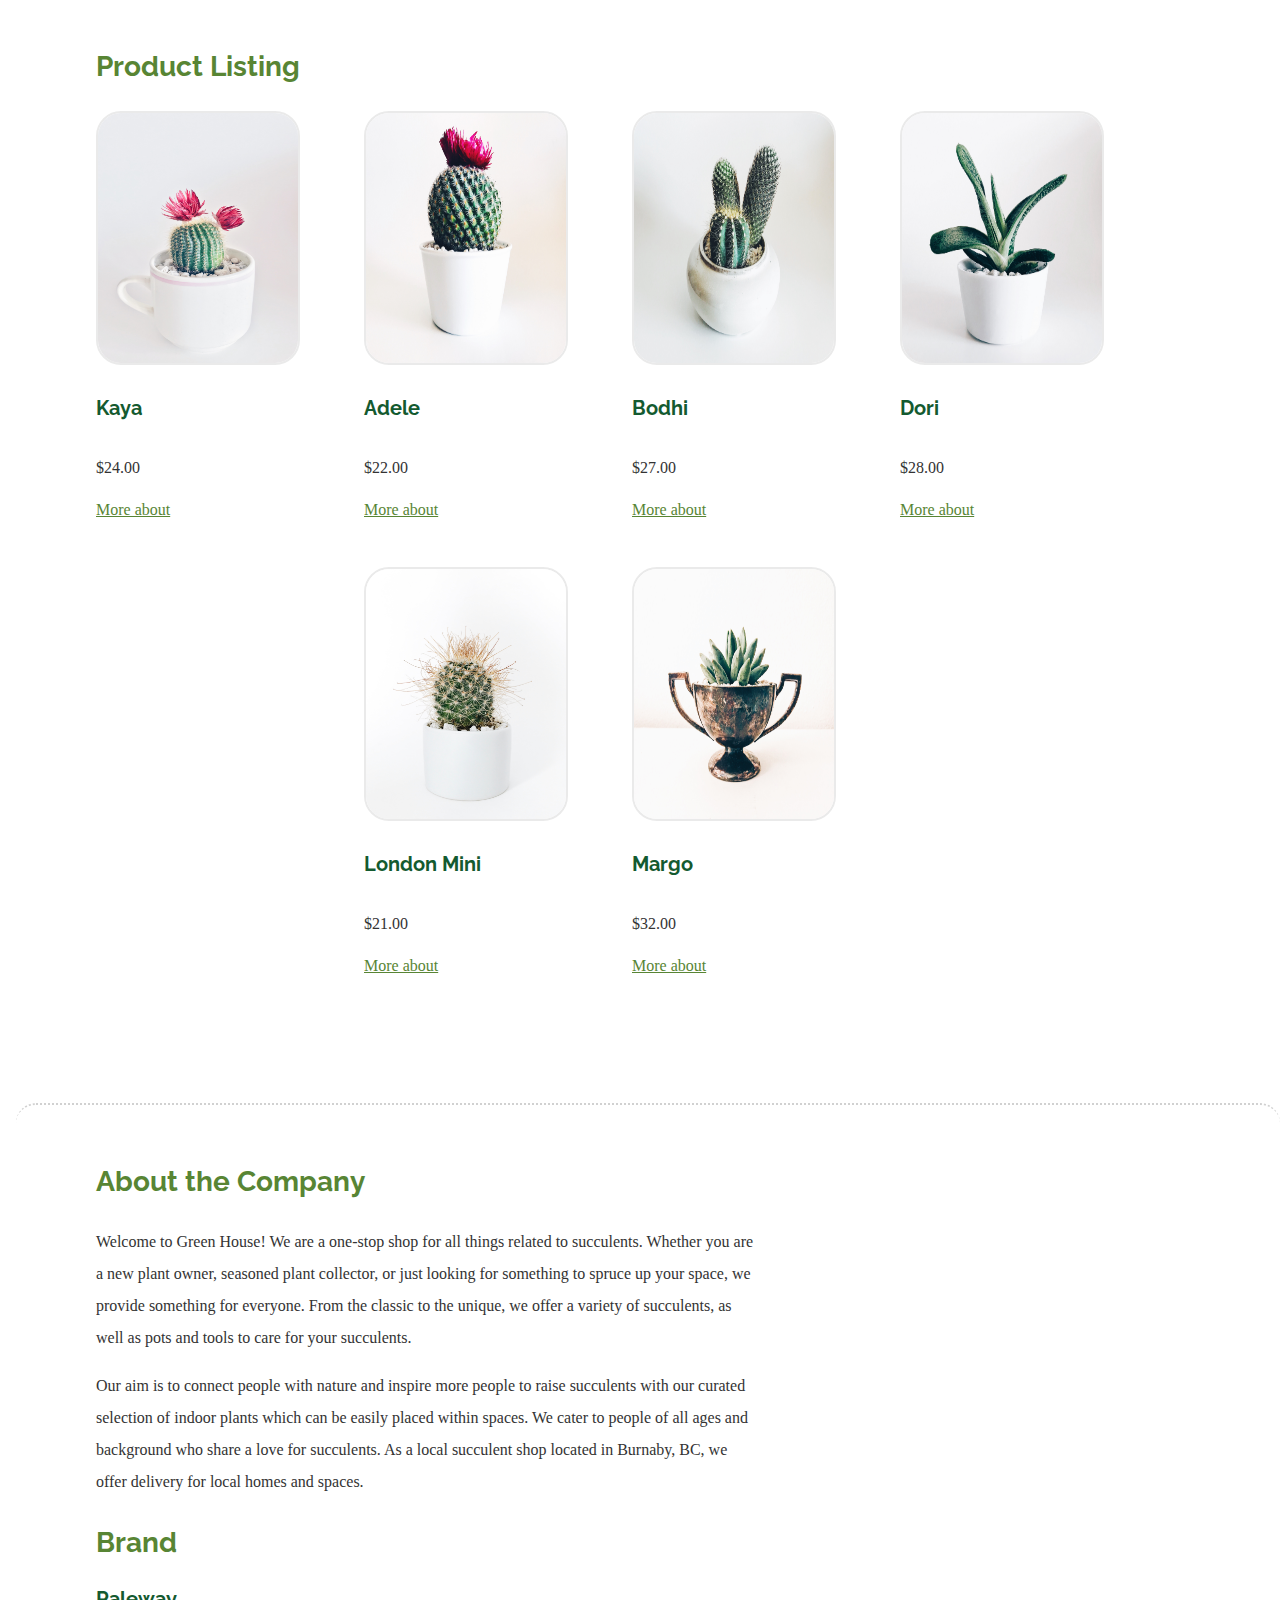
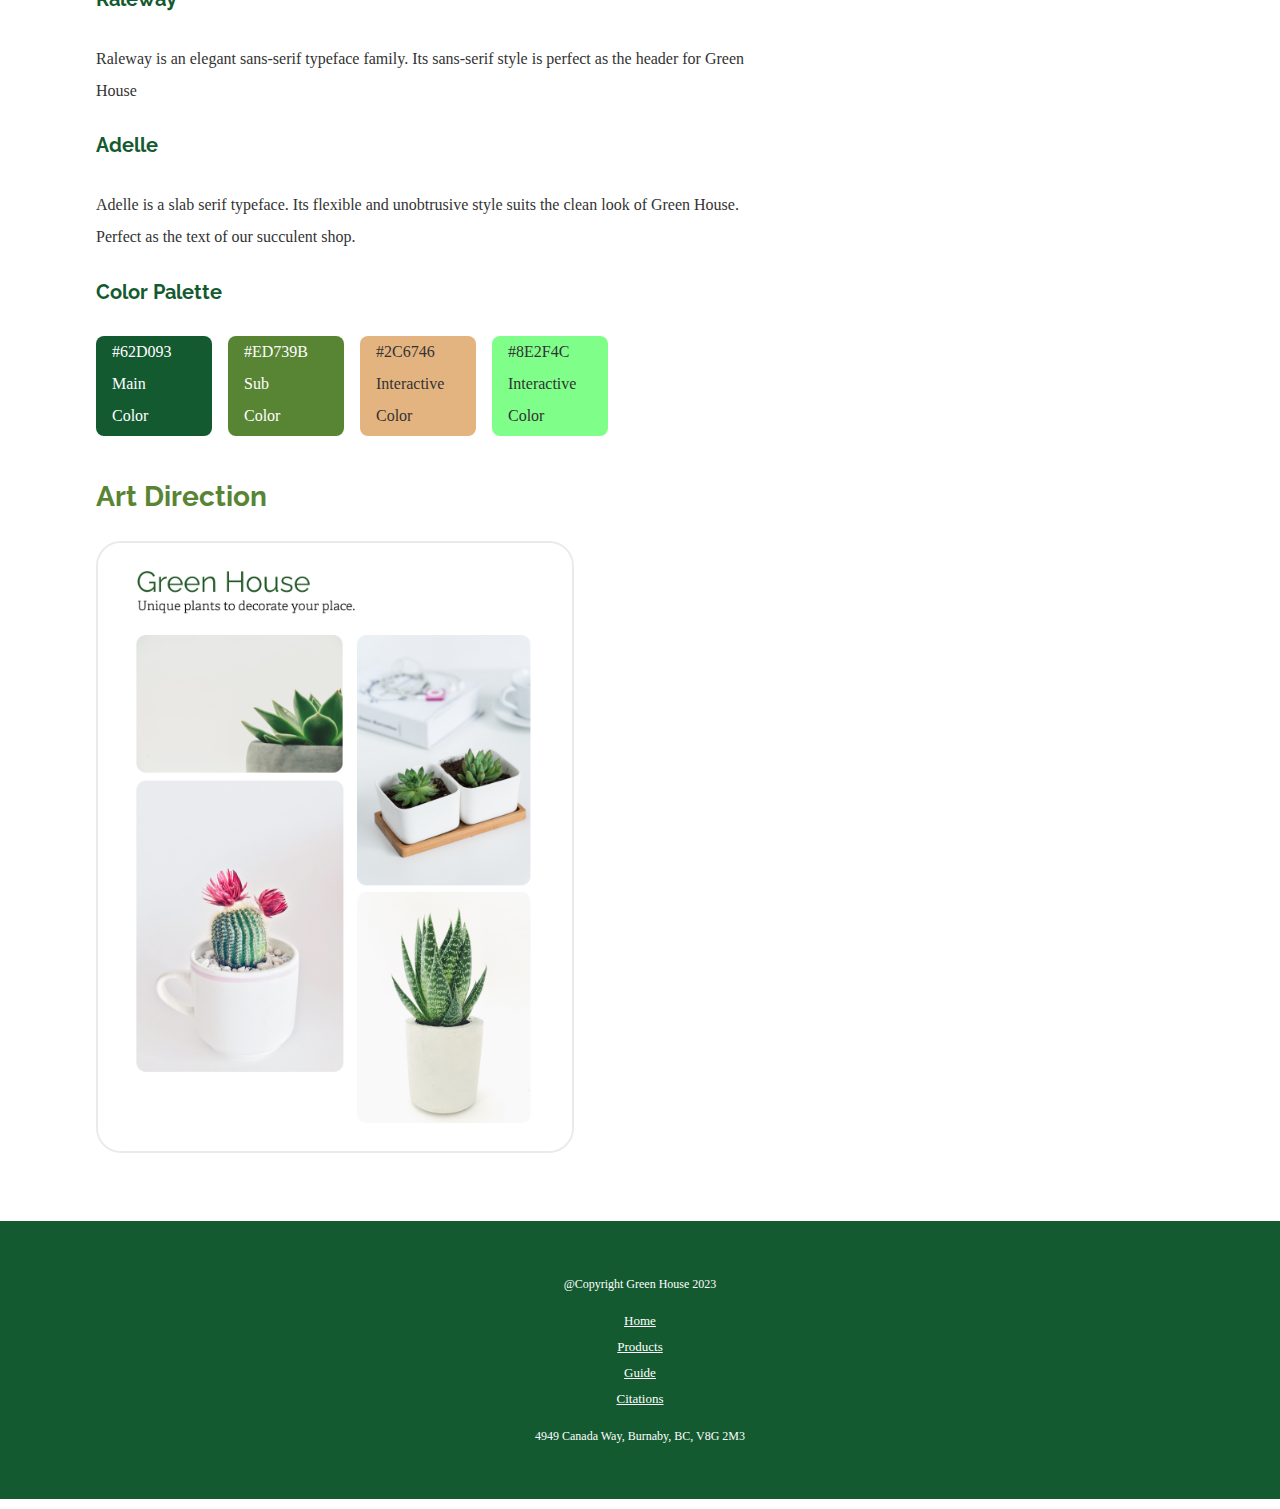
<file: styleguide.html>
<!DOCTYPE html>
<html lang="en">
  <head>
    <meta charset="utf-8">
    <meta name="viewport" content="width=device-width, initial-scale=1">
    <title>Green House</title>
    <link href="css/main.css" rel="stylesheet">
    <script src="js/dropdown.js"></script>

  </head>
  <body>
    <header>
      <h1>Green House</h1>
      <nav>    
        <ul>   
          <li><a href="index.html">Home</a></li>
          <li><a href="product_listing.html">Products</a></li>
          <li><a href="contact_us.html">Contact Us</a></li>
          <li><a href="styleguide.html">Guide</a></li>
        </ul> 
      </nav>
      <a class="checkout-cart" href="checkout.html"> <img src="img/cart.png"
        alt = "image of a checkout cart" width="40" height="20"></a>
      
  </header>

  <div class = "navbar-container">
    <div class = "navbar">
      <input type="checkbox" id="myCheck" onclick="myFunction()">
      <label for="myCheck"><img src="img/menu.png" alt = "hamburger menu" width="25" height="25"></label>
      <h1>Green House</h1>
      <a class="checkout-cart" href="checkout.html"> <img src="img/cart.png"
            alt = "cart" width="40" height="20">
      </a>
    </div>
    <nav id="dropdown" style="display:none">
        <ul>   
          <li><a href="index.html">Home</a></li>
          <li><a href="product_listing.html">Products</a></li>
          <li><a href="contact_us.html">Contact Us</a></li>
          <li><a href="styleguide.html">Guide</a></li>
      </ul>
    </nav>
  </div>

    <!-- INTERACTIVE ELEMENTS SECTION // -->
    <h2 class="h2-headings">Interactive Elements</h2>
    <div id="interactive_elements">

      <section class="element">
        <h3>In-text link</h3>

        <h4>CSS selector:</h4>
        <p>.text-link</p>

        <h4>Sample code:</h4>
        <code>&lt;a href="#" class="text-link"&gt;Text Link&lt;/a&gt;</code>

        <h4>Rendered element:</h4>
        <a class="text-link" href="">Text Link</a>
      </section>


      <!-- Default Button styling section -->
      <section class="element">
        <h3>Navigation Link</h3>

        <h4>CSS selector:</h4>
        <p>.button-nav</p>

        <h4>Sample code:</h4>
        <code>&lt;a href="#" class="button-nav"&gt;Default Button&lt;/a&gt;</code>

        <h4>Rendered element:</h4>
        <a class="button-nav" href="#combined_elements">Default Button</a>

      </section>


      <section class="element-label">
        <h3>Text Input Field with Label</h3>
        <h4>CSS selector:</h4>
        <p>input[type=text]</p>

        <h4>Sample code:</h4>
        <code>&lt;input type="text" name = "name" id = "text-name"&gt;</code>

        <h4>Rendered element:</h4>
        <label for = "text-name">Full Name</label>
        <input type="text" name = "name" id = "text-name" placeholder="Your name"> 
      </section>


      <section class="element-buttons">
        <h3>Radio Button with Label</h3>
        <h4>CSS selector:</h4>
        <p>input[type="radio"]</p>

        <h4>Sample code:</h4>
        <code>&lt;input type="radio" id="visa"&gt;</code>

        <h4>Rendered element:</h4>
        <input type="radio" id="visa">
        <label for="visa">Credit Card</label>
      </section>


      <section class="element">
        <h3>Image as a Link</h3>
        <h4>CSS selector:</h4>
        <p>.image-link</p>

        <h4>Sample code:</h4>
        <code>&lt;a class="image-link" href="https://www.google.com/"&gt; &lt;img src="img/aloe.jpg" alt = "image of aloe plant" width="200" 
          height="250"&gt;</code>

        <h4>Rendered element:</h4>
        <a class="image-link" href="https://www.google.com/"> <img src="img/aloe.jpg" alt = "image of aloe plant" width="200" 
          height="250"></a>
      </section>

      <section class="element">
        <h3>Submit/Reset Buttons</h3>

        <h4>CSS selector:</h4>
        <p>input[type=submit]</p>
        <p>input[type=reset]</p>

        <h4>Sample code:</h4>
        <code>&lt;input type="submit" name="submit" value="Submit"&gt;</code>
        <code>&lt;input type="reset" name="reset" value="Reset"&gt;</code>

        <h4>Rendered element:</h4>
        <input type="submit" name="submit" value="Submit">
        <input type="reset" name="reset" value="Reset">
      </section>

    </div>
    <!-- // INTERACTIVE ELEMENTS SECTION -->

    

    <!-- TEXT ELEMENTS SECTION // -->
    <h2 class="h2-headings">Text Elements</h2>
    <div id="text_elements">

      <section class="element">
        <h3>Headings</h3>

        <div class="heading_container">
          <div class="headings">
              <h4>CSS Selector for Heading 1</h4>
              <p>h1</p>

              <h4>Sample code for Heading 1</h4>
              <code>&lt;h1&gt;Headings 1&lt;/h1&gt;</code>

              <h4>Rendered element:</h4>
              <h1>Headings 1</h1>
          </div>

          <div class="headings">
              <h4>CSS Selector for Heading 2</h4>
              <p>h2</p>

              <h4>Sample code for Heading 2</h4>
              <code>&lt;h2&gt;Headings 2&lt;/h2&gt;</code>

              <h4>Rendered element:</h4>
              <h2>Headings 2</h2>
          </div>

          <div class="headings">
              <h4>CSS Selector for Heading 3</h4>
              <p>h3</p>

              <h4>Sample code for Heading 3</h4>
              <code>&lt;h3&gt;Headings 3&lt;/h3&gt;</code>

              <h4>Rendered element:</h4>
              <h3>Headings 3</h3>
          </div>

          <div class="headings">
              <h4>CSS Selector for Heading 4</h4>
              <p>h1</p>

              <h4>Sample code for Heading 4</h4>
              <code>&lt;h4&gt;Headings 4&lt;/h4&gt;</code>

              <h4>Rendered element:</h4>
              <h4>Headings 4</h4>
          </div>
      </div>

      </section>

      <section class="element">
        <h3>Paragraphs</h3>

        <h4>CSS selector:</h4>
        <p>p</p>

        <h4>Sample code:</h4>
        <code>&lt;p&gt;Lorem ipsum dolor sit amet, consectetur adipiscing elit.&lt;/p&gt;</code>

        <h4>Rendered element:</h4>
        <p>Lorem ipsum dolor sit amet, consectetur adipiscing elit.
          Mauris ex erat, ultrices in volutpat eget, accumsan ut urna. 
          Praesent vel augue sit amet enim pulvinar tempor. 
          Fusce gravida lorem vitae lacus vulputate tempor. 
          Ut non luctus orci. Curabitur cursus felis sit amet nibh dignissim, 
          id dapibus enim sodales. Mauris in consectetur tortor, sed posuere nulla. 
          Aliquam nunc turpis, placerat vitae metus at, laoreet bibendum neque. 
          Integer justo orci, tempus sed ultrices a, porttitor at ipsum. 
          Etiam sed lorem sit amet dolor faucibus accumsan. </p>
      </section>

      <section class="element">
        <h3>Numbered Lists</h3>
        <h4>CSS selector:</h4>
        <p>ol</p>

        <h4>Sample code:</h4>
        <code>&lt;ol&gt;
          &lt;li&gt;Number 1&lt;/li&gt;
          &lt;li&gt;Number 2&lt;/li&gt;
          &lt;li&gt;Number 3&lt;/li&gt;
          &lt;/ol&gt;</code>

        <h4>Rendered element:</h4>
        <ol>
          <li>Number 1</li>
          <li>Number 2</li>
          <li>Number 3</li>
        </ol>
      </section>

    </div>
    <!-- // TEXT ELEMENTS SECTION -->

    <!-- COMBINED ELEMENTS SECTION -->
    <h2 class="h2-headings">Combined Elements</h2>
    <div id="combined-elements">
      <section class="element">
        <h3>Main Navigation</h3>
        <ul>   
          <li><a href="index.html">Home</a></li>
          <li><a href="product_listing.html">Products</a></li>
          <li><a href="contact_us.html">Contact Us</a></li>
          <li id="guide_nav"><a href="styleguide.html">Guide</a></li>
        </ul> 
      </section>

      <div class="element">
        <div id="combined-elements-checkout">
          <section id="element-checkout">
            <h3>Checkout</h3>
              <h4>Items</h4>
              <ol>
                <li>Cochemiea Guelzowiana - $24.00</li>
                <li>Aloe - $21.00</li>
                <li>Total Price: $45.00</li>
              </ol>
          </section>

          <section id="payment-form">
            <h3>Payment Form</h3>
            
            <h4>Details</h4>
              <label for = "name"> Full Name</label>
              <input type="text" name = "name" id = "name">
              <label for = "address"> Address</label>
              <input type="text" name = "address" id = "address"> 

              <h4>Payment Type</h4>
              <input type="radio" id="visas" name="visa">
              <label for="visa">Credit Card</label>
              <input type="radio" id="debit" name="debit">
              <label for="debit">Debit Card</label>
              <input type="radio" id="pay" name="pay">
              <label for="pay">Paypal</label><br>
          </section>

          <a class="button-nav" href="#">Checkout</a>
        </div>
      </div>

      <div class="element">
        <section id="product-listing">
          <h3>Product Listing</h3>

          <div class="elements-div">
            <div class="item-box">
              <a class="image-link"  href="https://www.google.com/"> <img src="img/pink.jpg" alt = "image of pink succulent" width="200" 
              height="250"></a>
              <h4>Kaya</h4>
              <p>$24.00</p>
              <a class="text-link" href="">More about</a>
            </div>

            <div class="item-box">
              <a class="image-link"  href="https://www.google.com/"> <img src="img/adele.jpg" alt = "image of a cactus with a pink succulent" width="200" 
              height="250"></a>
              <h4>Adele</h4>
              <p>$22.00</p>
              <a class="text-link" href="">More about</a>
            </div>

            <div class="item-box">
              <a class="image-link"  href="https://www.google.com/"> <img src="img/bodhi.jpg" alt = "image of several mini cactus" width="200" 
              height="250"></a>
              <h4>Bodhi</h4>
              <p>$27.00</p>
              <a class="text-link" href="">More about</a>
            </div>

            <div class="item-box">
              <a class="image-link"  href="https://www.google.com/"> <img src="img/dori.jpg" alt = "image of a green succulent" width="200" 
              height="250"></a>
              <h4>Dori</h4>
              <p>$28.00</p>
              <a class="text-link" href="">More about</a>
            </div>

            <div class="item-box">
              <a class="image-link"  href="https://www.google.com/"> <img src="img/london.jpg" alt = "image of a cactus with long thorns" width="200" 
              height="250"></a>
              <h4>London Mini</h4>
              <p>$21.00</p>
              <a class="text-link" href="">More about</a>
            </div>

            <div class="item-box">
              <a class="image-link"  href="https://www.google.com/"> <img src="img/margo.jpg" alt = "image of a green succulent in a bronze goblet" width="200" 
              height="250"></a>
              <h4>Margo</h4>
              <p>$32.00</p>
              <a class="text-link" href="">More about</a>
            </div>
          </div>
        </section>
      </div>
    </div>


    <section class = "element">
      <h3>About the Company</h3>
      <p>Welcome to Green House! We are a one-stop shop for all things related to succulents.
        Whether you are a new plant owner, seasoned plant collector,
        or just looking for something to spruce up your space, we provide something for everyone.
        From the classic to the unique, we offer a variety of succulents,
        as well as pots and tools to care for your succulents.
      </p>
      <p>
        Our aim is to connect people with nature and inspire more people to raise succulents
        with our curated selection of indoor plants which can be easily placed within spaces.
        We cater to people of all ages and background who share a love for succulents.
        As a local succulent shop located in Burnaby, BC, we offer delivery for local homes and spaces.
      </p>
      <h3>Brand</h3>
      <h4>Raleway</h4>
      <p>Raleway is an elegant sans-serif typeface family.
        Its sans-serif style is perfect as the header for Green House</p>

      <h4>Adelle</h4>
      <p>Adelle is a slab serif typeface. Its flexible and unobtrusive style suits the clean look of Green House.
        Perfect as the text of our succulent shop.</p>

      <h4>Color Palette</h4>
      <div class = "palette-box">
        <div id = "main-block">
          <p>#62D093 Main Color</p>
        </div>
        <div id = "sub-block">
          <p>#ED739B Sub Color</p>
        </div>
        <div id = "main-interactive-block">
          <p>#2C6746 Interactive Color</p>
        </div>
        <div id = "sub-interactive-block">
          <p>#8E2F4C Interactive Color</p>
        </div>
      </div>
      <h3>Art Direction</h3>
      <img src="img/artdirection.png" alt="Image of collection of succulents" width="474" height="608">

    </section>

    <footer>
      <div id = "footer-content">
        <p>@Copyright Green House 2023</p>
        <a href="index.html">Home</a>
        <a href="product_listing.html">Products</a>
        <a href="styleguide.html">Guide</a>
        <a href="citations.html">Citations</a>
        <p>4949 Canada Way, Burnaby, BC, V8G 2M3</p>
      </div>
    </footer>
  </body>
</html>
</file>
<file: css/main.css>
/*
  STYLE GUIDE STYLING 
  Default styling for the style guide 
*/
@import url('https://fonts.googleapis.com/css?family=Raleway');
@import url('https://fonts.cdnfonts.com/css/adelle');

  body{
    background: white;
    font-size: 16px;
    padding: 0;
    height: 100vh;
    margin:0;
    overflow-x: hidden;
  }


  header{
    background-color: #ffffff;
    width:100%;
    flex-wrap: wrap;
    flex-direction: row;
    border-bottom: 2px solid rgb(179, 179, 179);
    border-radius: 10px;
    justify-content: center;
    position: fixed;
    display: flex;
    align-items: center;
    z-index: 1;
  }

  header h1{
    flex:1;
    font-size: 2rem;
    font-weight: 700;
    padding-top: 0.3em;
    padding-left: 1em;
    padding-bottom:0.51em;
    margin: 0;
  }
  
  nav{
    font-size: 14px;
    flex-direction: row;
    padding-right: 2em;
  }

  .navbar-container{
    display: none;
  }
  
  .heading_container{
    display: flex;
    flex-wrap: wrap;
    align-items:flex-start;
    flex-direction: row;
  }
  
  .heading_container div{
    font-family: Raleway;
    padding-bottom: 5rem;
    border-top-width: 0.15rem;
    border-top-style: dotted;
    border-top-color: rgb(209, 209, 209);
    margin-right: 4em;
    padding-bottom: 3em;
    box-sizing: border-box;
    background-color: rgb(255, 255, 255);
    border-radius: 20px;
    align-self: center;
  }

  footer{
    box-sizing: border-box;
    display: flex;
    align-items: center;
    justify-content: center;
    width: 100%;
    line-height: 2em;
    align-self: center;
    padding: 3em;
    font-family: adelle, serif;
    font-style: normal;
    font-weight: 100;
    font-size: 13px;
    color: white;
    background-color: #145A30;
  }

  #footer-content{
    display: flex;
    justify-content: center;
    align-items: center;
    flex-direction: column;
    text-align: center;
    width:60%;
  }

  #footer-content p{
    padding-top: 1em;
    font-size: 12px;
    color: white;
  }
  
  #footer-content a{
    color: white;
  }

  #footer-content a:hover{
    color: #E4B480;
  }


  .h1-link{
    text-decoration: none;
    color: #588534;
  }

  
  .element {
    font-family: Raleway;
    padding: 2em;
    padding-left: 5em;
    padding-right: 5em;
    margin-bottom: 2em;
    margin-left: 1em;
    border-top-width: 0.15rem;
    border-top-style: dotted;
    border-top-color: rgb(209, 209, 209);
    box-sizing: border-box;
    background-color: rgb(255, 255, 255);
    border-radius: 20px;
    align-self: center;
    
  }
  
  .elements-div{
    display: flex;
    flex-wrap: wrap;
    flex-direction: row;
    justify-content: center;
    padding-right: 1em;
    font-family: Raleway;
    font-size: 16px;
  }
  
  .element-label{
    font-family: adelle, serif;
    font-style: normal;
    font-weight: 100;
    padding-bottom: 2rem;
    padding-top: 1rem;
    border-top-width: 0.15rem;
    border-top-style: dotted;
    border-top-color: rgb(209, 209, 209);
    margin-right: 4em;
    padding-bottom: 3em;
    padding-left: 5em;
    box-sizing: border-box;
    background-color: rgb(255, 255, 255);
    border-radius: 20px;
    align-self: center;
  
  }
  
  .element-buttons{
    font-family: adelle, serif;
    font-style: normal;
    font-weight: 100;
    vertical-align: middle;
    padding-bottom: 2rem;
    padding-top: 1rem;
    border-top-width: 0.15rem;
    border-top-style: dotted;
    border-top-color: rgb(209, 209, 209);
    margin-right: 4em;
    padding-bottom: 3em;
    box-sizing: border-box;
    background-color: rgb(255, 255, 255);
    border-radius: 20px;
    align-self: center;
  
  }


.collapsible {
  color: grey;
  cursor: pointer;
  padding: 18px;
  width: 100%;
  border: none;
  text-align: left;
  outline: none;
  font-size: 15px;
  border-radius: 35px;
}


.active, .collapsible:hover {
  background-color: #588534;
  color: white;
  border-radius: 35px;
}


.content {
  padding: 0 18px;
  display: none;
  overflow: hidden;
  background-color: #f1f1f1;
}
  
  ol {
    font-family: adelle, serif;
    font-style: normal;
    font-weight: 100;
    padding: 1em;
  }

  ol li a{
    display: block;
  }
  
  /*
  https://www.w3schools.com/css/css_navbar_horizontal.asp
  Navigation bar reference*/
  
  ul {
    font-family: adelle, serif;
    font-style: normal;
    font-weight: 100;
    font-size: 12px;
    list-style-type: none;
    border-radius: 40px;
    margin: 0;
    padding: 0;
    overflow: hidden;
    background-color: white;
    box-shadow: 1.5px 2.5px 5px #D9D9D9;
  }
  
  ul li {
    float: left;
  }
  
  ul li a {
    display: block;
    color: black;
    text-align: center;
    padding: 18px 25px;
    text-decoration: none;
    transition-duration: 0.2s;
  }
  
  ul li a:hover {
    color:white;
    background-color: #588534;
  }
  
  h1{
    font-family: Raleway;
    font-size: 44px;
    color: #588534;
    margin-top: 0;
  }
  
  .h2-headings {
    font-family: Raleway;
    font-size: 35px;
    color: #145A30;
    padding-top: 3em;
    padding-left: 2.5em;
    margin-top: 0;
  }

  h2{
    font-family: Raleway;
    font-size: 35px;
    color: #145A30;
    padding-top: 0;
  }
  
  h3 {
    font-family: Raleway;
    font-size: 28px;
    color:#588534;
  }
  
  h4 {
    font-family: Raleway;
    font-size: 20px;
    margin-bottom: 2rem;
    color:#145A30;
  }
  
  p{
    font-family: adelle, serif;
    font-style: normal;
    font-weight: 100;
    font-size: 16px;
    margin-top: 0;
    width: 60%;
    line-height: 2em;
    color: #333;
  }
  
  nav a:hover, nav a:focus {
    text-decoration: none;
  }
  
  code {
    background-color: #EEE;
    padding: 0.5rem;
    display: block;
  }
  
  
  /* 
    INTERACTIVE ELEMENTS -------------------
  */
  
  /* Styling for the navigation button */
  .button-nav {
    font-family: adelle, serif;
    font-style: normal;
    font-weight: 100;
    font-size: 12px;
    text-align: center;
    width: 40%;
    display: inline-block;
    padding: 0.9rem;
    color: #588534;
    background-color: white;
    text-decoration: none;
    border-radius: 25px; 
    transition-duration: 0.4s;
    box-shadow: 1.5px 2.5px 5px #D9D9D9;
  }
  
  .button-nav:hover, .button-nav:focus {
    color: white;
    background-color: #588534;
  }

  .checkout-cart{
    padding-right: 1em;
  }

  .checkout-cart img{
    border: none;
    border-radius: 0%;
    width: 40%;
    display: inline-block;
    padding: 0.9rem;
    color: #588534;
    background-color: white;
    text-decoration: none;
    border-radius: 20px; 
    transition-duration: 0.4s;
    box-shadow: 1.5px 2.5px 5px #D9D9D9;
  }
  .checkout-cart:hover img{
    color: white;
    background-color: #588534;
  }

  .image-link:hover{
    opacity: .6;
    transition: opacity .5s ease-out;
  }
  
  .image-link{
    width: 200px;
    height: 250px;
  }
  
  img{
    border: 2px solid rgb(234, 234, 234);
    border-radius: 25px;
  }
  
  .image-link:focus{
    display:inline-block;
    box-shadow: 2px 1px rgb(43, 121, 216);
    background-color: rgb(43, 121, 216);
  }
  
  input[type=text] {
    font-family: Raleway;
    width: 100%;
    padding: 12px;
    border: 1px solid #ccc;
    border-radius: 4px;
    box-sizing: border-box;
    margin-top: 6px;
    margin-bottom: 16px;
    resize: vertical;

  }

  #message{
    height:10em;
  }

  
  input[type=text]:hover {
    border-color:rgb(20, 211, 141);
  }
  
  input[type=text]:focus {
    border-color:#7fff8a;
  }
  
  input[type=submit] {
    font-family: adelle, serif;
    font-style: normal;
    font-weight: 100;
    font-size: 12px;
    padding:10px 20px; 
    color: #588534;
    background: white; 
    box-shadow: 1.5px 2.5px 5px #D9D9D9;
    border:0 none;
    cursor:pointer;
    border-radius: 20px; 
    transition-duration: 0.2s;
  }
  input[type=submit]:hover{
    color: white;
    background: #588534; 
  }
  
  input[type=reset] {
    font-family: adelle, serif;
    font-style: normal;
    font-weight: 100;
    font-size: 12px;
    padding:10px 20px; 
    color: white;
    background: #E4B480; 
    box-shadow: 1.5px 2.5px 5px #D9D9D9;
    border:0 none;
    cursor:pointer;
    border-radius: 20px; 
    transition-duration: 0.2s;
  }
  
  input[type=reset]:hover{
    background:#145A30; 
  }
  
  input[type="radio"]{
    margin: 10px 5px 15px 15px;
  }

  #payment-radio{
    padding-right: 3em;
  }
  
  
  /* 
    TEXT ELEMENTS -------------------
  */
  .text-link{
    font-family: adelle, serif;
    font-style: normal;
    font-weight: 100;
    color: #588534;
  }
  
  .text-link:hover{
    transition-duration: 0.2s;
    color: #E4B480;
  }
  
  .text-link:focus{
    color: #145A30;
  }
  
  /*Brand*/
  #main-block{
    padding-left: 1em;
    margin-right: 1em;
    margin-bottom: 1em;
    background-color: #145A30; 
    border-radius: 8px;
    width: 100px;
    height: 100px;
  }
  
  #sub-block{
    padding-left: 1em;
    margin-right: 1em;
    margin-bottom: 1em;
    background-color: #588534; 
    border-radius: 8px;
    width: 100px;
    height: 100px;
  }
  
  #main-interactive-block{
    padding-left: 1em;
    margin-right: 1em;
    margin-bottom: 1em;
    background-color: #E4B480; ; 
    border-radius: 8px;
    width: 100px;
    height: 100px;
  }
  
  #main-block p{
    color: rgb(255, 255, 255);
  }
  
  #sub-interactive-block{
    padding-left: 1em;
    margin-bottom: 1em;
    margin-right: 1em;
    background-color: #7fff8a; 
    border-radius: 8px;
    width: 100px;
    height: 100px;
  }
  
  #sub-block p{
    color: rgb(255, 255, 255);
  }
  
  
  .palette-box{
    display: flex;
    justify-content: start;
  }
  
  /* 
    COMBINED ELEMENTS -------------------
  */
  
  /*Style guide head sections */
  
  #interactive_elements{
    display: flex;
    flex-wrap: wrap;
    justify-content: start;
    flex-direction: row;
    align-items: flex-start;
  }

  
  #text_elements{
    display: flex;
    flex-wrap: wrap;
    justify-content: start;
    flex-direction: row;
    align-items: flex-start;
  }
  
  #combined-elements{
    background-color: rgb(255, 255, 255);
    display: flex;
    flex-wrap: wrap;
    justify-content: start;
    flex-direction: row;
    align-items: flex-start;
    padding-top: 3em;
  }

  #citations{
    padding-left: 5em;
    padding-bottom: 2em;
  }


  /*Main Home Page*/
  #banner-container{
    width: 100%;
    overflow: hidden;
    height: 90%;
  }

  .home{
    width: 100%;
    overflow-y: hidden;
    overflow-x: hidden;
  }

  .centered {
  position: absolute;
  top: 50%;
  left: 30%;
  color: white;
  transform: translate(-50%, -50%);
  }

  .centered h1 { 
  color: white;
  }
  .centered .button-nav{
    box-shadow: none;
  }

  .element-home{
    font-family: Raleway;
    padding: 4em;
    padding: 2em;
    padding-left: 5em;
    padding-right: 5em;
    margin-bottom: 2em;
    margin-left: 1em;
    border-top-width: 0.15rem;
    border-top-style: dotted;
    border-top-color: rgb(209, 209, 209);
    box-sizing: border-box;
    background-color: rgb(255, 255, 255);
    border-radius: 10px;
    align-self: center;
  }

  .element-contact{
    font-family: Raleway;
    width:50%;
    margin-top: 4.5em;
  }

  #homepage-image{
    width: 50%;
    height: 19%;
  }

  /* Product Page */

  #product_page{
    padding-top: 8em;
    padding-left: 18em;
    padding-bottom: 5em;
    display: flex;
    flex-wrap: wrap;
    flex-direction: row;
    justify-content: left;
    align-items: center;
  }

  #product_page img{
    width: 30%;
    height: auto;
  }

  #product_details{
    display: flex;
    flex-wrap: wrap;
    flex-direction: column;
    justify-content: left;
    align-items: flex-start;
  }


  #product_description{
    font-style: normal;
    font-family: adelle, serif;
    font-weight: 100;
    font-size: 16px;
    margin-top: 0;
    width: 40%;
    line-height: 2em;
    color: #333;
    margin-bottom: 4em;
  }

  /* https://css-tricks.com/five-methods-for-five-star-ratings/ stars reference */

  :root {
    --star-size: 20px;
    --star-color: #989898;
    --star-background: #fc0;
 }
  .Stars {
    --percent: calc(var(--rating) / 5 * 100%);
    display: inline-block;
    padding-bottom: 1.5em;
    font-size: var(--star-size);
    font-family: Times;
    line-height: 1;
    width: 75%;
 }
  .Stars::before {
    content: '★★★★★';
    letter-spacing: 3px;
    background: linear-gradient(90deg, var(--star-background) var(--percent), var(--star-color) var(--percent));
    -webkit-background-clip: text;
    -webkit-text-fill-color: transparent;
 }

 #price-quantity-container{
  display: flex;
  flex-direction: row;
  flex-wrap: wrap;
  align-items: flex-start;
  width:100%;
 }

  #price{
    font-style: italic;
    font-family: adelle, serif;
    font-weight: 100;
    font-size: 16px;
    margin-top: 0;
    margin-bottom: 0.7em;
    width: 24%;
    line-height: 2em;
    color: #333;
  }

  #quantity{
    font-style: italic;
    font-family: adelle, serif;
    font-weight: 100;
    font-size: 16px;
    margin-top: 0;
    margin-bottom: 0.7em;
    width: 50%;
    line-height: 2em;
    color: #333;
  }
  
  /*Product Listing*/

  .products{
    display: flex;
    flex-wrap: wrap;
    flex-direction: row;
    justify-content: center;
    align-items: center;
    padding-right: 1.5em;
    font-family: Raleway;
    font-size: 16px;
    margin-top: 3em;
    background-color: #ffffff;
    box-shadow: 1.5px 2.5px 5px #D9D9D9;
    border-radius: 3em;
    padding-left: 1.5em;
  }

  #filters-container{
    display: flex;
    flex-wrap: wrap;
    flex-direction: row;
    justify-content: center;
    align-items: center;
    padding-right: 1.5em;
    font-family: Raleway;
    font-size: 16px;
    margin-top: 3em;
    background-color: #ffffff;
    box-shadow: 1.5px 2.5px 5px #D9D9D9;
    border-radius: 3em;
    padding-left: 1.5em;
  }

  #filters-content-container{
    display: flex;
    flex-direction: row;
    flex-wrap: wrap;
    align-items: center;
    justify-content: center;
  }

  .filter-content{
    padding-right: 1em;
    display: flex;
    flex-wrap: wrap;
    flex-direction: row;
    justify-content: center;
    align-items: center;
  }
  
  .item-box{
    margin-right: 4em;
    padding-bottom: 3em;
    box-sizing: border-box;
    background-color: rgb(255, 255, 255);
    border-radius: 20px;
  }
  
  /*Checkout Page*/
  
  #combined-elements-checkout{
    display: flex;
    flex-wrap: wrap;
    flex-direction: column;
    align-items: flex-start;
    justify-content: space-around;
    font-family: Raleway;
    font-size: 16px;
    margin-top: 2em;
  }

  .checkout-item{
    display: flex;
    flex-direction: row;
    flex-wrap: wrap;
    align-items: center;
    justify-content: space-around;
    margin-bottom: 2em;
    width: 100%;
  }

  .item-name{
    margin-right: 8em;
    width:20%;
    font-style: italic;
  }
  
  #product-listing-elements{
    display: flex;
    flex-wrap: wrap;
    flex-direction: row;
    align-items: center;
    padding-right: 1em;
    font-family: Raleway;
    font-size: 16px;
    padding-left: 10em;
    padding-top: 2em;
    padding-bottom: 1em;
  }
  
  #product-listing-elements h2{
    margin-top: 3em;
    align-self:flex-start;
    flex-grow: 10;
  }

  #product-listing{
    display: flex;
    flex-wrap: wrap;
    flex-direction: row;
    align-items: center;
    padding-right: 1em;
    font-family: Raleway;
    font-size: 16px;
    padding-top: 2em;
    padding-bottom: 1em;
  }
  
  #combined-elements-checkout h3{
    align-self: flex-start;
  }

  .element-checkout{
    width: 100%;
    margin-right: 3em;
    background-color: #ffffff;
    box-shadow: 1.5px 2.5px 5px #D9D9D9;
    border-radius: 3em;
    margin-bottom: 1em;
    padding: 2em;
  }

  .element-checkout .button-nav{
    margin-top: 2em;
  }
  
  #payment-form label{
    margin-right: 1em;
  }

  #payment-form input[type=text]{
    margin-right: 2em;
    padding-right: 8em;
  }

  /* Small size */

@media screen and (min-width: 280px) and (max-width:525px){
  html{
    overflow-x: hidden;
  }
  body{
    background: white;
    font-size: 16px;
    overflow-x: hidden;
    position: relative;
  }

  /* Home page header & banner*/
  #banner-container{
    height: 70%;
    overflow-x: hidden;
  }

  header{
    display: none;
  }

  .navbar h1{
    font-size: 2rem;
    font-weight: 700;
    padding-top: 0.5em;
    padding-left: 0.5em;
  }

  nav{
    font-size: 12px;
    display: flex;
    justify-content: center;
    align-items: center;
    flex-direction: column;
    box-sizing: border-box;
    margin-top: 0.5em;
    margin-bottom: 0.2em;
    margin-right: 0.5em;
    width: 85%;
  }

  .navbar-container{
    display: contents;
  }

  .navbar-container img{
    border: none;
    border-radius: 0%;
    display: inline-block;
    padding: 0.8em;
    background-color: white;
    text-decoration: none;
    border-radius: 20px; 
    transition-duration: 0.4s;
    box-shadow: 1.5px 2.5px 5px #D9D9D9;
  }

  .navbar-container img:hover{
    background-color: #588534;
  }

  .navbar{
    background-color: white;
    display: flex;
    width: 100%;
    flex-wrap: wrap;
    flex-direction: row;
    border-bottom: 2px solid rgb(179, 179, 179);
    border-radius: 10px;
    justify-content: space-between;
    position: fixed;
    padding-left: 0.5em;
    padding-right: 0.5em;
    align-items: center;
    z-index: 2;
  }
  
  #dropdown{
    background-color: white;
  }

  /* Reference for checkbox https://www.w3schools.com/howto/howto_js_display_checkbox_text.asp 
     To make hamburger menu */

  #myCheck{
    display: none;
    cursor: pointer;
  }

  .navbar .label{
    padding: 0.5em;
    display: flex;
    align-items: center;
    z-index: 5;
    cursor: pointer;
  }

  .checkout-cart{
    padding-left: 0em;
  }

  .checkout-cart img{
    border: none;
    border-radius: 0%;
    width: 40%;
    display: inline-block;
    padding: 0.9rem;
    color: #588534;
    background-color: white;
    text-decoration: none;
    border-radius: 20px; 
    transition-duration: 0.4s;
    box-shadow: 1.5px 2.5px 5px #D9D9D9;
  }

  ul{
    position: fixed;
    z-index: 2;
    margin-top: 6em;
    padding: 1em;
    font-weight: 100;
    font-size: 12px;
    list-style-type: none;
    border-radius: 10px;
    overflow: hidden;
    background-color: white;
    box-shadow: 1.5px 2.5px 5px #D9D9D9;
  }

  ul li {
    float: left;
    margin-left: 2em;
  }

  ul li a {
    display: block;
    color: black;
    text-align: center;
    padding: 13px 25px;
    text-decoration: none;
    transition-duration: 0.2s;
  }

  ul li a:hover {
    color:white;
    background-color: #588534;
  }

  #guide_nav{
    margin-left:0em;
  }

  .button-nav{
    width: 60%;
    margin-top:0;
  }

  /* Home Page Text */
  .home{
    padding-top: 0em;
    margin-top: 4em;
    width: 100%;
  }

  .centered {
    position: absolute;
    top: 30%;
    left: 40%;
    color: white;
    transform: translate(-50%, -50%);
    z-index: 1;
    }

  .centered h1{
      font-size: 1.5em;
      width: 100%;
  }

  h1{
    font-size: 2.5em;
    margin-right: 0.5em;
  }

  h2{
    margin-top: 1em;
    font-size: 1.8em;
  }

  /* Home page content */

  #homepage-image{
    width: 80%;
    height: 49%;
  }

  .element-home{
    display: flex;
    flex-wrap: wrap;
    flex-direction: column;
    font-family: Raleway;
    padding: 2em;
    padding-left: 1em;
    padding-right: 1em;
    margin-bottom: 2em;
    margin-left: 1em;
    border-top-width: 0.15rem;
    border-top-style: dotted;
    border-top-color: rgb(209, 209, 209);
    box-sizing: border-box;
    background-color: rgb(255, 255, 255);
    border-radius: 10px;
    align-self: center;
  }

  p{
    font-family: adelle, serif;
    font-style: normal;
    font-weight: 100;
    font-size: 16px;
    margin-top: 0;
    width: 60%;
    line-height: 2em;
    color: #333;
  }

  /* Product listing */

  .elements-div{
    display: flex;
    flex-wrap: wrap;
    flex-direction: row;
    justify-content: center;
    padding-right: 0em;
    font-family: Raleway;
    font-size: 16px;
  }

  #product-listing-elements{
    flex-direction: column;
    align-items: center;
    justify-content: center;
    padding-right: 0em;
    font-family: Raleway;
    font-size: 16px;
    padding-left: 0em;
    padding-top: 2em;
    padding-bottom: 1em;
  }
  
  #product-listing-elements h2{
    align-self:center;
    padding-right: 2em;
  }

  .products{
    padding-right: 0em;
    padding-left: 0em;
  }

  #filters-content-container{
    display: flex;
    flex-direction: row;
    flex-wrap: wrap;
  }

  #filters-container{
    flex-direction: column;
    padding-right: 0.5em;
    padding-left: 0.5em;
  }

  #filters-container h4{
    align-self: center;
    margin-left: 5em;
    margin-right: 5em;
  }
  
  .item-box{
    margin-right: 1em;
  }

  /* Product details page */

  .Stars{
    padding-left: 0.7em;
  }

  #product_page{
    padding-left: 0.5em;
  }

  #product_page img{
    width: 90%;
    margin-left: 0.5em;
    margin-top: 6em;
  }

  
  #price{
    padding-left: 1em;
    width: 64%;
  }
  
  #quantity{
    font-style: italic;
    font-family: adelle, serif;
    font-weight: 100;
    font-size: 16px;
    margin-top: 0;
    margin-bottom: 0.7em;
    width: 30%;
    line-height: 2em;
    color: #333;
  }
  
  #product_details h2{
    padding-left: 0.5em;
    margin-top: 0.5em;
  }

  #product_description{
    padding-left: 1em;
    width: 70%;
  }

  /* Checkout */

  input[type="radio"]{
    margin: 10px 5px 15px 10px;
  }

  #payment-radio{
    align-items: center;
    display: flex;
    flex-wrap: wrap;
    flex-direction: row;
    padding-right: 0;
  }

  /* Contact us page */

  .element-contact{
    font-family: Raleway;
    margin-top: 3em;
    width:90%;
  }


  /* header sections */

  #interactive_elements{
    align-content: center;
    justify-content: center;
    flex-direction: column;
  }

  #text_elements{
    align-content: center;
    justify-content: center;
    flex-direction: column;
  }

  #combined-elements{
    align-content: center;
    justify-content: center;
    flex-direction: column;

  }

  #branding{
    padding-left: 3em;
    padding-right: 3em;
  }

  #combined-elements-checkout{
    flex-direction: column;
  }
}

/* Medium size (Tablet) */

@media screen and (min-width: 526px) and (max-width:1008px){
  html{
    overflow-x: hidden;
  }
  body{
    background: white;
    font-size: 16px;
    overflow-x: hidden;
    position: relative;
  }

  /* Home page header & banner*/
  #banner-container{
    height: 50%;
    overflow-x: hidden;
  }

  ul li a {
    display: block;
    color: black;
    text-align: center;
    padding: 13px 25px;
    text-decoration: none;
    transition-duration: 0.2s;
  }

  header{
    display: flex;
    flex-wrap: wrap;
    flex-direction: row;
    border-bottom: 2px solid rgb(179, 179, 179);
    border-radius: 10px;
    justify-content: center;
    position: fixed;
    align-items: center;
    margin-bottom: 2em;
  }

  header h1{
    align-self: center;
    flex: 2;
    font-size: 2rem;
    font-weight: 700;
    padding-left: 0.5em;
    padding-top: 0.6em;
    padding-bottom:0.51em;
    margin: 0;
  }

  nav{
    font-size: 12px;
    display: flex;
    justify-content: center;
    align-items: center;
    flex-direction: row;
    box-sizing: border-box;
    margin-top: 0.5em;
    margin-bottom: 0.3em;
    margin-right: 0.5em;
    padding-right: 0.5em;
  }

  .navbar-container{
    display: none;
  }

  .checkout-cart{
    padding-left: 0em;
  }

  .checkout-cart img{
    border: none;
    border-radius: 0%;
    width: 40%;
    display: inline-block;
    margin-top: 0.3em;
    padding: 0.9rem;
    color: #588534;
    background-color: white;
    text-decoration: none;
    border-radius: 20px; 
    transition-duration: 0.4s;
    box-shadow: 1.5px 2.5px 5px #D9D9D9;
  }

  ul li {
    float: left;
    margin-left: 2em;
  }

  #guide_nav{
    margin-left:0em;
  }

  .button-nav{
    width: 60%;
    margin-top:0;
  }

  /* Home Page Text */
  .home{
    padding-top: 0em;
    margin-top: 3em;
    width: 100%;
  }

  .centered {
    position: absolute;
    top: 14em;
    left: 30%;
    color: white;
    transform: translate(-50%, -50%);
  }

  .centered h1{
    font-size: 1.5em;
    width: 100%;
  }

  h1{
    font-size: 2.5em;
    margin-right: 0.5em;
  }

  h2{
    margin-top: 1.5em;
    font-size: 1.8em;
  }

  /* Home page content */

  #homepage-image{
    width: 80%;
    height: 49%;
  }

  .element-home{
    display: flex;
    flex-wrap: wrap;
    flex-direction: column;
    font-family: Raleway;
    padding: 2em;
    padding-left: 1em;
    padding-right: 1em;
    margin-bottom: 2em;
    margin-left: 1em;
    border-top-width: 0.15rem;
    border-top-style: dotted;
    border-top-color: rgb(209, 209, 209);
    box-sizing: border-box;
    background-color: rgb(255, 255, 255);
    border-radius: 10px;
    align-self: center;
  }

  p{
    font-family: adelle, serif;
    font-style: normal;
    font-weight: 100;
    font-size: 16px;
    margin-top: 0;
    width: 60%;
    line-height: 2em;
    color: #333;
  }

  /* Product listing */

  .elements-div{
    display: flex;
    flex-wrap: wrap;
    flex-direction: row;
    justify-content: center;
    padding-right: 0em;
    font-family: Raleway;
    font-size: 16px;
  }

  #product-listing-elements{
    flex-direction: row;
    align-items: center;
    justify-content: center;
    padding-right: 0em;
    font-family: Raleway;
    font-size: 16px;
    padding-left: 0em;
    padding-top: 2em;
    padding-bottom: 1em;
  }
  
  #product-listing-elements h2{
    padding-top: 0em;
    padding-left: 3em;
    align-self:flex-start;
    padding-right: 2em;
  }

  .products{
    padding-right: 0em;
    padding-left: 0em;
  }

  #filters-content-container{
    display: flex;
    flex-direction: row;
    flex-wrap: wrap;
  }

  #filters-container{
    flex-direction: row;
    padding-right: 0.5em;
    padding-left: 0.5em;
  }
  
  .item-box{
    margin-right: 1.5em;
  }

  /* Product details page */

  .Stars{
    padding-left: 0.7em;
  }

  #product_page{
    padding-left: 0.5em;
  }

  #product_page img{
    width: 60%;
    margin-left: 0.5em;
    margin-top: 0em;
  }

  #price{
    padding-left: 1em;
    width: 48%;
  }
  
  #quantity{
    font-style: italic;
    font-family: adelle, serif;
    font-weight: 100;
    font-size: 16px;
    margin-top: 0;
    margin-bottom: 0.7em;
    width: 30%;
    line-height: 2em;
    color: #333;
  }

  #product_details h2{
    padding-left: 0.5em;
    margin-top: 0.5em;
  }

  #product_description{
    padding-left: 1em;
    width: 60%;
  }

  /* Checkout */

  input[type="radio"]{
    margin: 10px 5px 15px 10px;
  }

  #payment-radio{
    align-items: center;
    display: flex;
    flex-wrap: wrap;
    flex-direction: row;
    padding-right: 0;
  }

  /* Contact us page */

  .element-contact{
    font-family: Raleway;
    margin-top: 3em;
    width:90%;
  }


  /* header sections */

  #interactive_elements{
    align-content: center;
    justify-content: center;
    flex-direction: column;
  }

  #text_elements{
    align-content: center;
    justify-content: center;
    flex-direction: column;
  }

  #combined-elements{
    align-content: center;
    justify-content: center;
    flex-direction: column;

  }

  #branding{
    padding-left: 3em;
    padding-right: 3em;
  }

  #combined-elements-checkout{
    flex-direction: column;
  }
}
</file>
